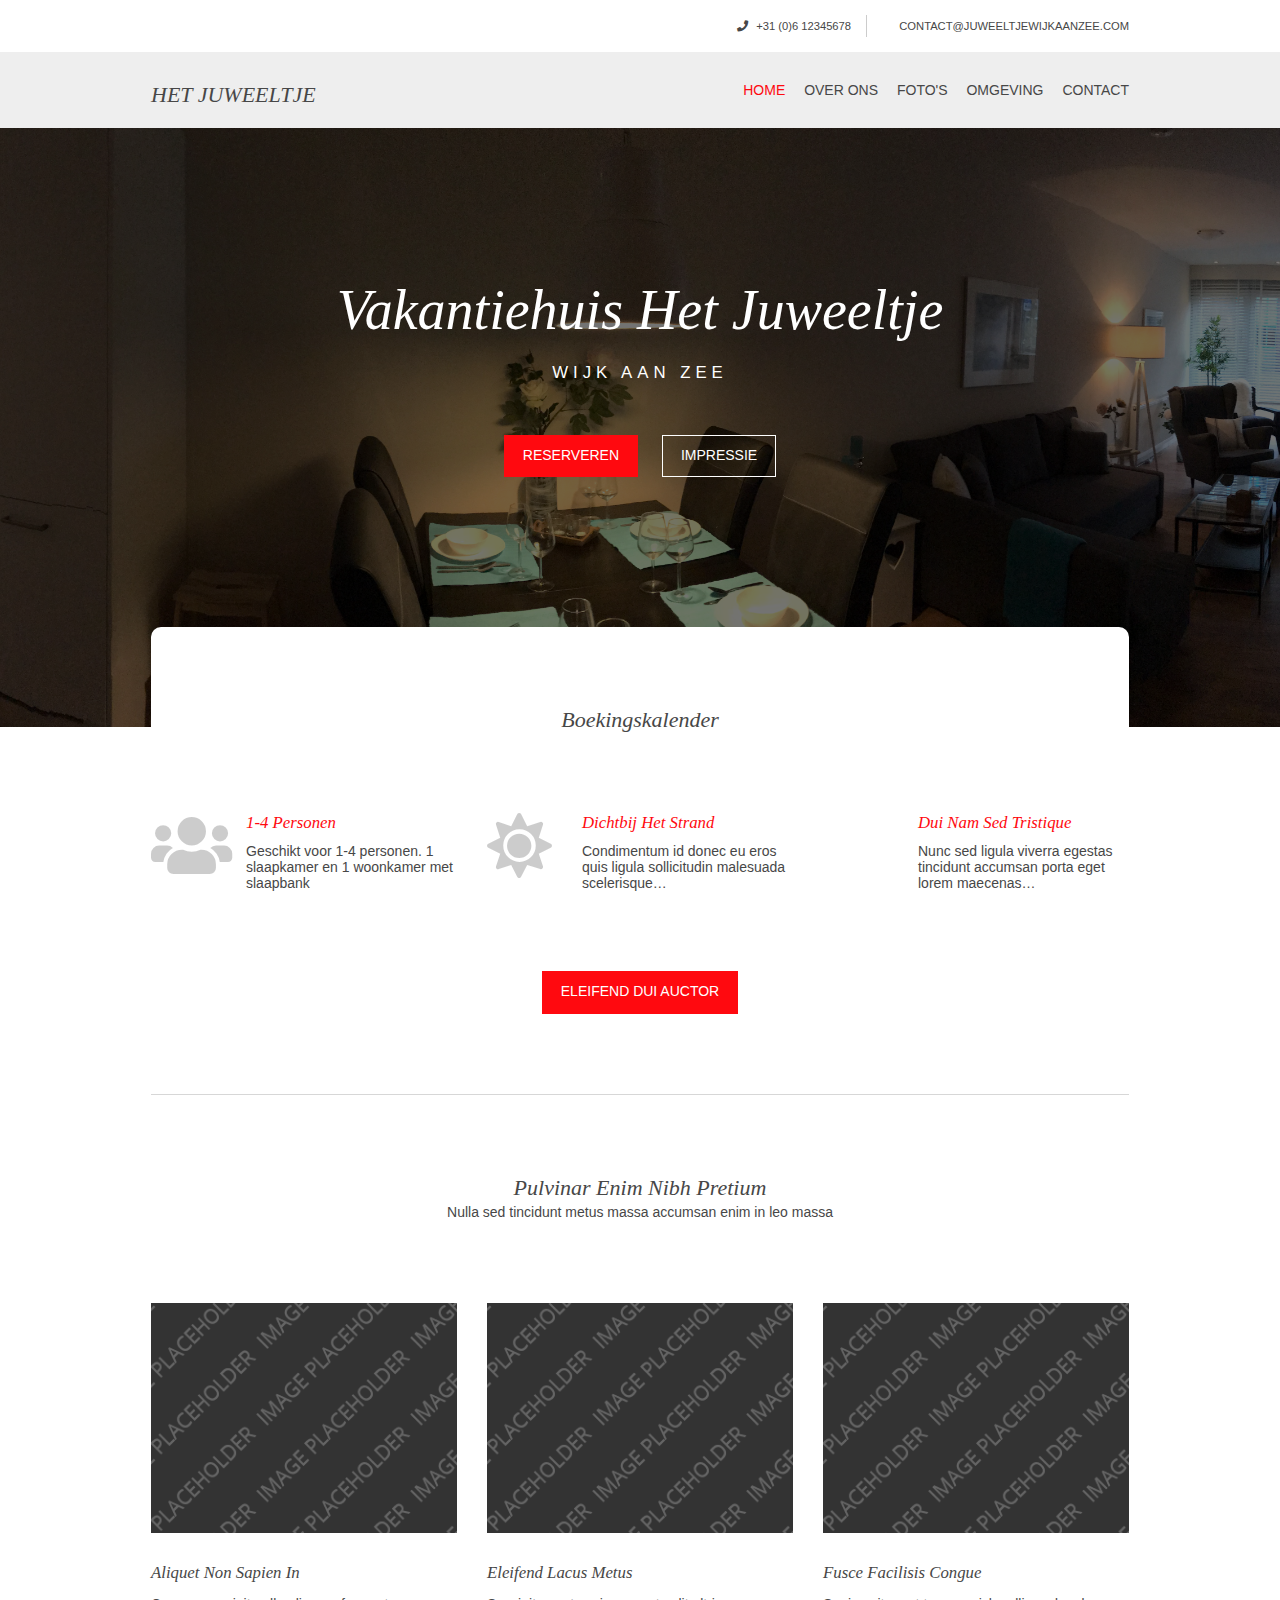
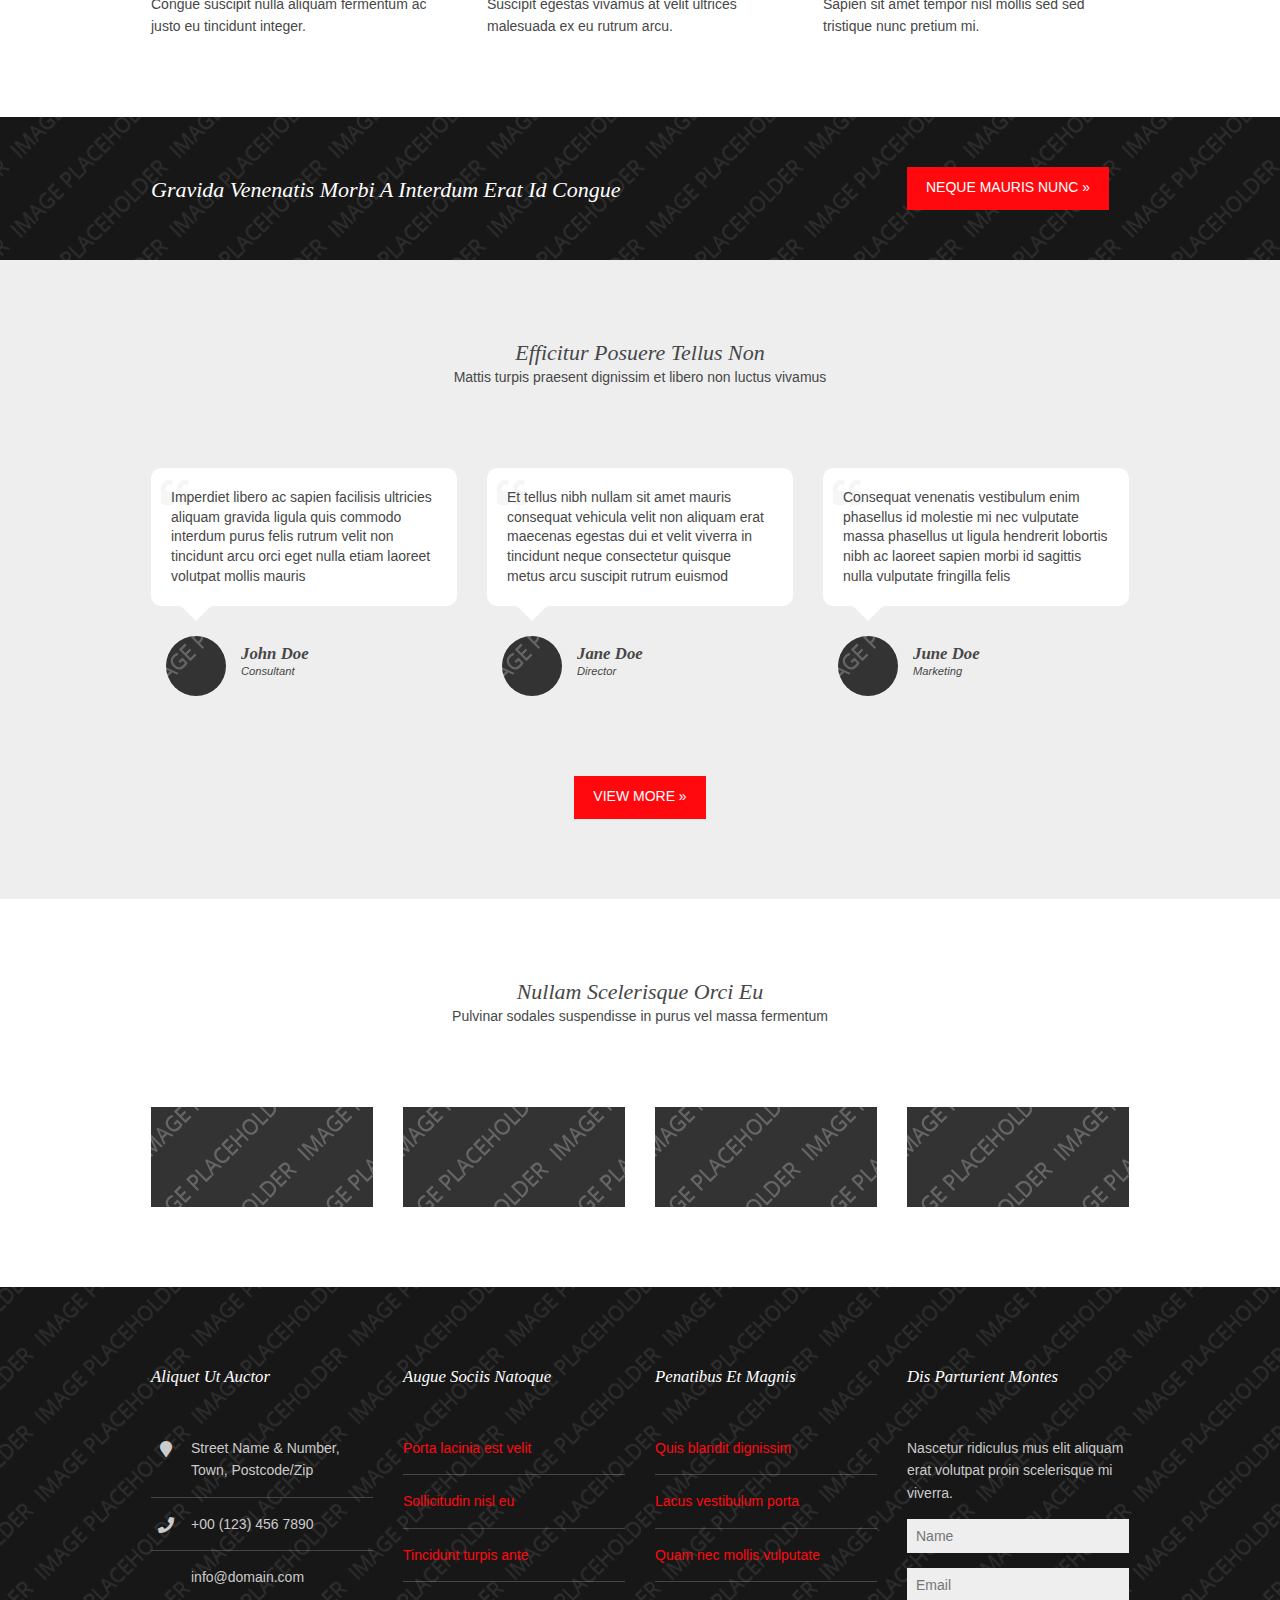
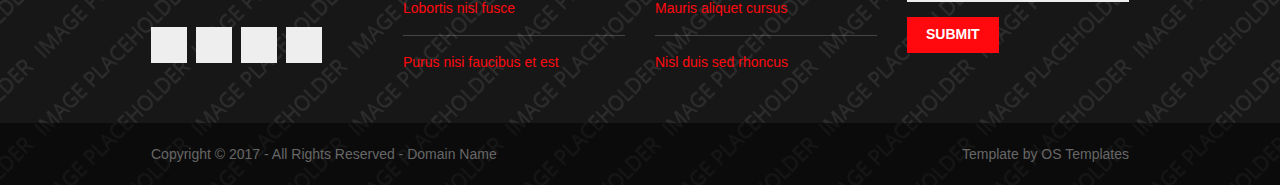
<file: index.html>
<!DOCTYPE html>
<!--
Template Name: Vallume
Author: <a href="http://www.os-templates.com/">OS Templates</a>
Author URI: http://www.os-templates.com/
Licence: Free to use under our free template licence terms
Licence URI: http://www.os-templates.com/template-terms
-->
<html lang="">
<!-- To declare your language - read more here: https://www.w3.org/International/questions/qa-html-language-declarations -->
<head>
<title>Het Juweeltje</title>
<meta charset="utf-8">
<meta name="viewport" content="width=device-width, initial-scale=1.0, maximum-scale=1.0, user-scalable=no">
<link href="layout/styles/layout.css" rel="stylesheet" type="text/css" media="all">
<link href="https://use.fontawesome.com/releases/v5.0.6/css/all.css" rel="stylesheet">
</head>
<body id="top">



<div class="wrapper row0">
  <div id="topbar" class="hoc clear"> 
    <div class="fl_right">
      <ul class="nospace">
        <li><i class="fa fa-phone"></i> +31 (0)6 12345678</li>
        <li><i class="fa fa-envelope-o"></i> contact@juweeltjewijkaanzee.com</li>
      </ul>
    </div>
    
  </div>
</div>



<div class="wrapper row1">
  <header id="header" class="hoc clear"> 
    
    <div id="logo" class="fl_left">
      <h1><a href="index.html">Het Juweeltje</a></h1>
    </div>
    <nav id="mainav" class="fl_right">
      <ul class="clear">
        <li class="active"><a href="index.html">Home</a></li>
        <li><a href="about.html">Over ons</a></li>
        <li><a href="#">Foto's</a></li>
        <li><a href="#">Omgeving</a></li>
        <li><a href="#">Contact</a></li>
      </ul>
    </nav>
    
  </header>
</div>



<div class="wrapper bgded overlay" style="background-image:url('images/orig/panorama.JPG');">
  <div id="pageintro" class="hoc clear"> 
    
    <article>
      <h3 class="heading">Vakantiehuis Het Juweeltje </h3>
      <p>Wijk aan Zee</p>
      <footer>
        <ul class="nospace inline pushright">
          <li><a class="btn" href="https://www.airbnb.nl/rooms/19991874" target="_blank">Reserveren</a></li>
          <li><a class="btn inverse" href="about.html">Impressie</a></li>
        </ul>
      </footer>
    </article>
    
  </div>
</div>



<div class="wrapper row3">
  <main class="hoc container clear"> 
    <!-- main body -->
    
    <section id="introblocks">
      <div class="sectiontitle">
        <h6 class="heading">Boekingskalender</h6>
      </div>
      <ul class="nospace btmspace-80 group">
        <li class="one_third first">
          <article><i class="fas fa-users"></i>
            <h6 class="heading font-x1"><a href="#">1-4 personen</a></h6>
            <p>Geschikt voor 1-4 personen. 1 slaapkamer en 1&nbsp;woonkamer met slaapbank</p>
          </article>
        </li>
        <li class="one_third">
          <article><i class="fas fa-sun"></i>
            <h6 class="heading font-x1"><a href="#">Dichtbij het strand</a></h6>
            <p>Condimentum id donec eu eros quis ligula sollicitudin malesuada scelerisque&hellip;</p>
          </article>
        </li>
        <li class="one_third">
          <article><i class="fa fa-forumbee"></i>
            <h6 class="heading font-x1"><a href="#">Dui nam sed tristique</a></h6>
            <p>Nunc sed ligula viverra egestas tincidunt accumsan porta eget lorem maecenas&hellip;</p>
          </article>
        </li>
      </ul>
      <p class="center"><a class="btn" href="#">Eleifend dui auctor</a></p>
    </section>
    
    <hr class="btmspace-80">
    
    <section>
      <div class="sectiontitle">
        <h6 class="heading">Pulvinar enim nibh pretium</h6>
        <p>Nulla sed tincidunt metus massa accumsan enim in leo massa</p>
      </div>
      <ul class="nospace group overview">
        <li class="one_third">
          <figure><a href="#"><img src="images/demo/320x240.png" alt=""></a>
            <figcaption>
              <h6 class="heading">Aliquet non sapien in</h6>
              <p>Congue suscipit nulla aliquam fermentum ac justo eu tincidunt integer.</p>
            </figcaption>
          </figure>
        </li>
        <li class="one_third">
          <figure><a href="#"><img src="images/demo/320x240.png" alt=""></a>
            <figcaption>
              <h6 class="heading">Eleifend lacus metus</h6>
              <p>Suscipit egestas vivamus at velit ultrices malesuada ex eu rutrum arcu.</p>
            </figcaption>
          </figure>
        </li>
        <li class="one_third">
          <figure><a href="#"><img src="images/demo/320x240.png" alt=""></a>
            <figcaption>
              <h6 class="heading">Fusce facilisis congue</h6>
              <p>Sapien sit amet tempor nisl mollis sed sed tristique nunc pretium mi.</p>
            </figcaption>
          </figure>
        </li>
      </ul>
    </section>
    
    <!-- / main body -->
    <div class="clear"></div>
  </main>
</div>



<div class="wrapper bgded overlay" style="background-image:url('images/demo/backgrounds/02.png');">
  <article class="hoc cta clear"> 
    
    <h6 class="three_quarter first">Gravida venenatis morbi a interdum erat id congue</h6>
    <footer class="one_quarter"><a class="btn" href="#">Neque mauris nunc &raquo;</a></footer>
    
  </article>
</div>



<div class="wrapper row2">
  <section class="hoc container clear testimonials"> 
    
    <div class="sectiontitle">
      <h6 class="heading">Efficitur posuere tellus non</h6>
      <p>Mattis turpis praesent dignissim et libero non luctus vivamus</p>
    </div>
    <ul class="nospace group btmspace-80">
      <li class="one_third first">
        <blockquote>Imperdiet libero ac sapien facilisis ultricies aliquam gravida ligula quis commodo interdum purus felis rutrum velit non tincidunt arcu orci eget nulla etiam laoreet volutpat mollis mauris</blockquote>
        <figure class="clear"><img class="circle" src="images/demo/60x60.png" alt="">
          <figcaption>
            <h6 class="heading">John Doe</h6>
            <em>Consultant</em></figcaption>
        </figure>
      </li>
      <li class="one_third">
        <blockquote>Et tellus nibh nullam sit amet mauris consequat vehicula velit non aliquam erat maecenas egestas dui et velit viverra in tincidunt neque consectetur quisque metus arcu suscipit rutrum euismod</blockquote>
        <figure class="clear"><img class="circle" src="images/demo/60x60.png" alt="">
          <figcaption>
            <h6 class="heading">Jane Doe</h6>
            <em>Director</em></figcaption>
        </figure>
      </li>
      <li class="one_third">
        <blockquote>Consequat venenatis vestibulum enim phasellus id molestie mi nec vulputate massa phasellus ut ligula hendrerit lobortis nibh ac laoreet sapien morbi id sagittis nulla vulputate fringilla felis</blockquote>
        <figure class="clear"><img class="circle" src="images/demo/60x60.png" alt="">
          <figcaption>
            <h6 class="heading">June Doe</h6>
            <em>Marketing</em></figcaption>
        </figure>
      </li>
    </ul>
    <footer><a class="btn" href="#">View More &raquo;</a></footer>
    
  </section>
</div>



<div class="wrapper row3">
  <figure class="hoc container clear clients"> 
    
    <figcaption class="sectiontitle">
      <h6 class="heading">Nullam scelerisque orci eu</h6>
      <p>Pulvinar sodales suspendisse in purus vel massa fermentum</p>
    </figcaption>
    <ul class="nospace group">
      <li class="one_quarter first"><a href="#"><img src="images/demo/222x100.png" alt=""></a></li>
      <li class="one_quarter"><a href="#"><img src="images/demo/222x100.png" alt=""></a></li>
      <li class="one_quarter"><a href="#"><img src="images/demo/222x100.png" alt=""></a></li>
      <li class="one_quarter"><a href="#"><img src="images/demo/222x100.png" alt=""></a></li>
    </ul>
    
  </figure>
</div>



<!-- Footer Background Image Wrapper -->
<div class="bgded overlay" style="background-image:url('images/demo/backgrounds/03.png');"> 
  
  <div class="wrapper row4">
    <footer id="footer" class="hoc clear"> 
      
      <div class="one_quarter first">
        <h6 class="heading">Aliquet ut auctor</h6>
        <ul class="nospace btmspace-30 linklist contact">
          <li><i class="fa fa-map-marker"></i>
            <address>
            Street Name &amp; Number, Town, Postcode/Zip
            </address>
          </li>
          <li><i class="fa fa-phone"></i> +00 (123) 456 7890</li>
          <li><i class="fa fa-envelope-o"></i> info@domain.com</li>
        </ul>
        <ul class="faico clear">
          <li><a class="faicon-facebook" href="#"><i class="fa fa-facebook"></i></a></li>
          <li><a class="faicon-twitter" href="#"><i class="fa fa-twitter"></i></a></li>
          <li><a class="faicon-dribble" href="#"><i class="fa fa-dribbble"></i></a></li>
          <li><a class="faicon-linkedin" href="#"><i class="fa fa-linkedin"></i></a></li>
        </ul>
      </div>
      <div class="one_quarter">
        <h6 class="heading">Augue sociis natoque</h6>
        <ul class="nospace linklist">
          <li><a href="#">Porta lacinia est velit</a></li>
          <li><a href="#">Sollicitudin nisl eu</a></li>
          <li><a href="#">Tincidunt turpis ante</a></li>
          <li><a href="#">Lobortis nisl fusce</a></li>
          <li><a href="#">Purus nisi faucibus et est</a></li>
        </ul>
      </div>
      <div class="one_quarter">
        <h6 class="heading">Penatibus et magnis</h6>
        <ul class="nospace linklist">
          <li><a href="#">Quis blandit dignissim</a></li>
          <li><a href="#">Lacus vestibulum porta</a></li>
          <li><a href="#">Quam nec mollis vulputate</a></li>
          <li><a href="#">Mauris aliquet cursus</a></li>
          <li><a href="#">Nisl duis sed rhoncus</a></li>
        </ul>
      </div>
      <div class="one_quarter">
        <h6 class="heading">Dis parturient montes</h6>
        <p class="nospace btmspace-15">Nascetur ridiculus mus elit aliquam erat volutpat proin scelerisque mi viverra.</p>
        <form method="post" action="#">
          <fieldset>
            <legend>Newsletter:</legend>
            <input class="btmspace-15" type="text" value="" placeholder="Name">
            <input class="btmspace-15" type="text" value="" placeholder="Email">
            <button type="submit" value="submit">Submit</button>
          </fieldset>
        </form>
      </div>
      
    </footer>
  </div>
  
  
  
  <div class="wrapper row5">
    <div id="copyright" class="hoc clear"> 
      
      <p class="fl_left">Copyright &copy; 2017 - All Rights Reserved - <a href="#">Domain Name</a></p>
      <p class="fl_right">Template by <a target="_blank" href="http://www.os-templates.com/" title="Free Website Templates">OS Templates</a></p>
      
    </div>
  </div>
  
</div>
<!-- End Footer Background Image Wrapper -->



<a id="backtotop" href="#top"><i class="fa fa-chevron-up"></i></a>
<!-- JAVASCRIPTS -->
<script src="layout/scripts/jquery.min.js"></script>
<script src="layout/scripts/jquery.backtotop.js"></script>
<script src="layout/scripts/jquery.mobilemenu.js"></script>
</body>
</html>
</file>
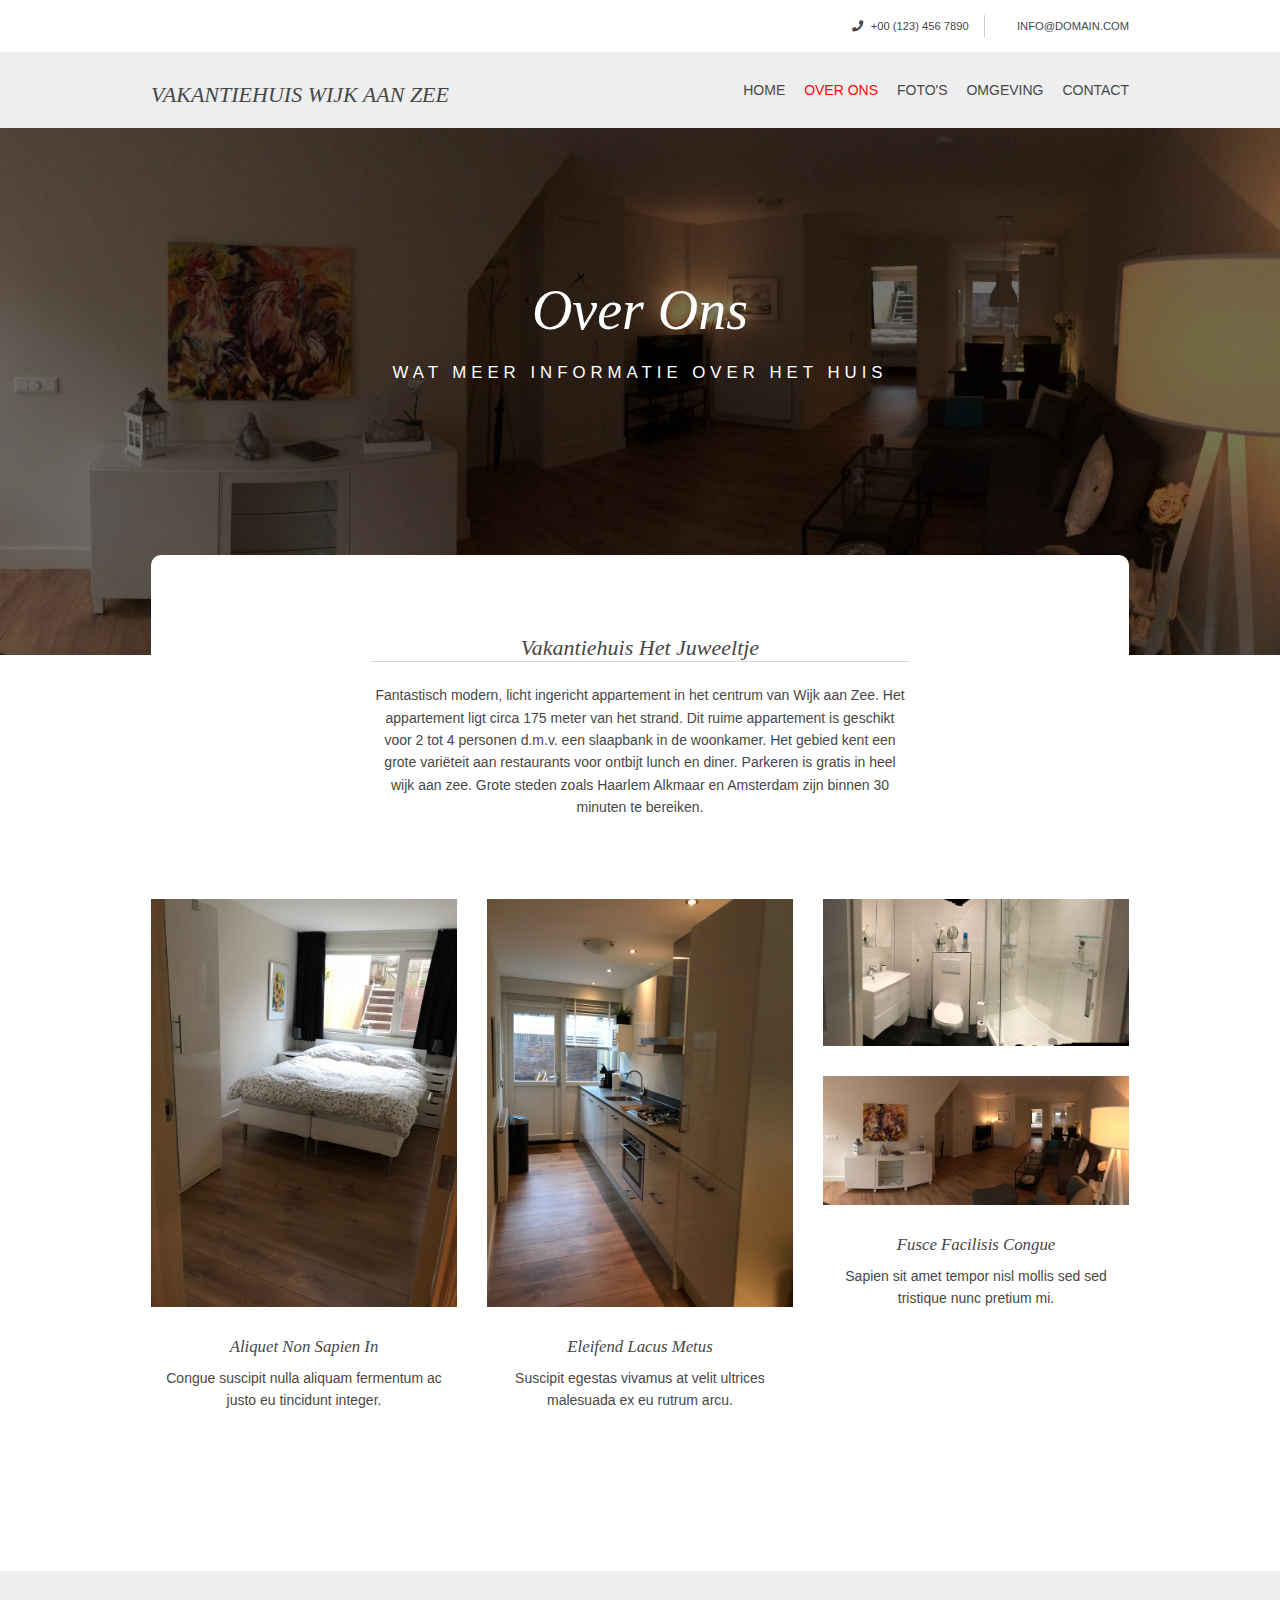
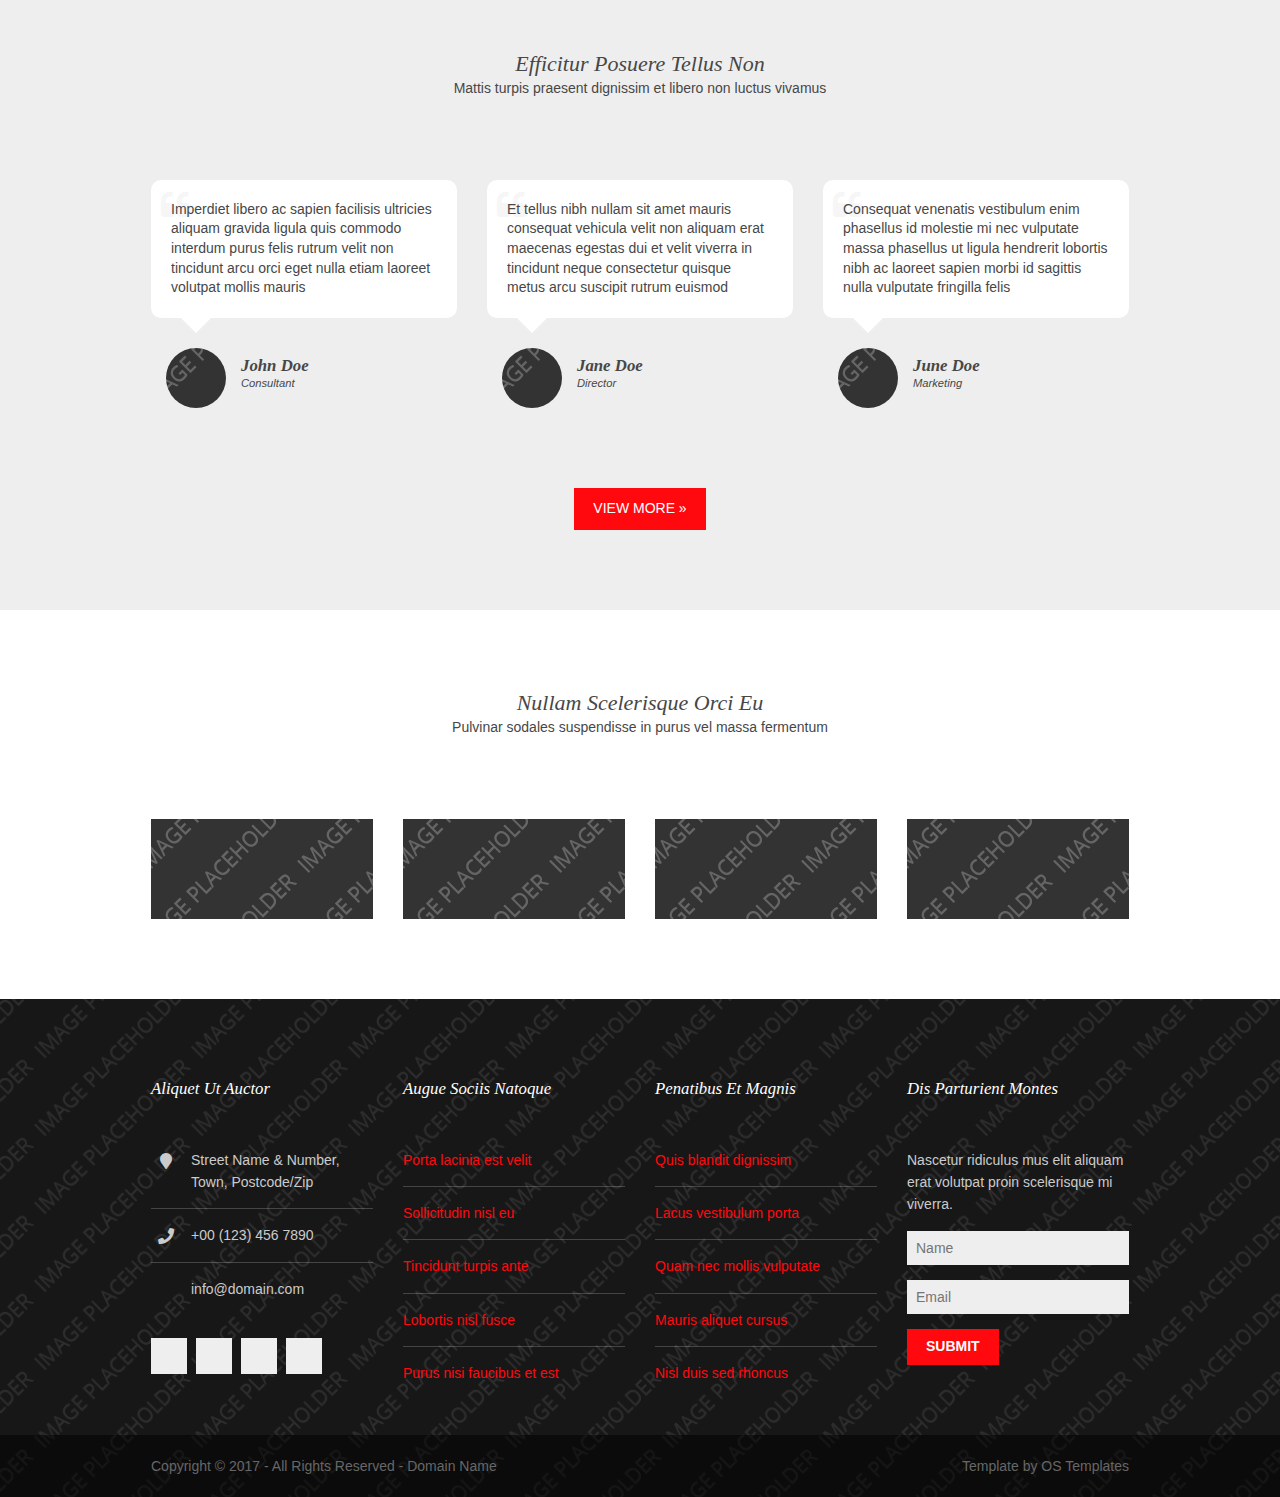
<file: about.html>
<!DOCTYPE html>
<!--
Template Name: Vallume
Author: <a href="http://www.os-templates.com/">OS Templates</a>
Author URI: http://www.os-templates.com/
Licence: Free to use under our free template licence terms
Licence URI: http://www.os-templates.com/template-terms
-->
<html lang="">
<!-- To declare your language - read more here: https://www.w3.org/International/questions/qa-html-language-declarations -->
<head>
<title>Vakantiehuis Wijk aan Zee</title>
<meta charset="utf-8">
<meta name="viewport" content="width=device-width, initial-scale=1.0, maximum-scale=1.0, user-scalable=no">
<link href="layout/styles/layout.css" rel="stylesheet" type="text/css" media="all">
<link href="https://use.fontawesome.com/releases/v5.0.6/css/all.css" rel="stylesheet">
</head>
<body id="top">



<div class="wrapper row0">
  <div id="topbar" class="hoc clear"> 
    <div class="fl_right">
      <ul class="nospace">
        <li><i class="fa fa-phone"></i> +00 (123) 456 7890</li>
        <li><i class="fa fa-envelope-o"></i> info@domain.com</li>
      </ul>
    </div>
    
  </div>
</div>



<div class="wrapper row1">
  <header id="header" class="hoc clear"> 
    
    <div id="logo" class="fl_left">
      <h1><a href="index.html">Vakantiehuis Wijk aan Zee</a></h1>
    </div>
    <nav id="mainav" class="fl_right">
      <ul class="clear">
        <li><a href="index.html">Home</a></li>
        <li class="active"><a href="about.html">Over ons</a></li>
        <li><a href="#">Foto's</a></li>
        <li><a href="#">Omgeving</a></li>
        <li><a href="#">Contact</a></li>
      </ul>
    </nav>
    
  </header>
</div>



<div class="wrapper bgded overlay" style="background-image:url('images/orig/living.jpg');">
  <div id="pageintro" class="hoc clear"> 
    
    <article>
      <h3 class="heading">Over ons</h3>
      <p>Wat meer informatie over het huis</p>
    </article>
    
  </div>
</div>



<div class="wrapper row3">
  <main class="hoc container clear"> 
    <!-- main body -->   
    <section id="introblocks">
      <div class="sectiontitle">
        <h6 class="heading">Vakantiehuis Het Juweeltje</h6>
        <hr class="btmspace-80">
        <br>
        <p>Fantastisch modern, licht ingericht appartement in het centrum van Wijk aan Zee. Het appartement ligt circa 175 meter van het strand. Dit ruime appartement is geschikt voor 2 tot 4 personen d.m.v. een slaapbank in de woonkamer. Het gebied kent een grote variëteit aan restaurants voor ontbijt lunch en diner. Parkeren is gratis in heel wijk aan zee. Grote steden zoals Haarlem Alkmaar en Amsterdam zijn binnen 30 minuten te bereiken.</p>
      </div>
      <ul class="nospace group overview">
        <li class="one_third" >
          <figure><a href="images/orig/bed.jpg" target="_blank"><img src="images/orig/bed.jpg" height="50px" alt=""></a>
            <figcaption>
              <h6 class="heading">Aliquet non sapien in</h6>
              <p>Congue suscipit nulla aliquam fermentum ac justo eu tincidunt integer.</p>
            </figcaption>
          </figure>
        </li>
        <li class="one_third">
          <figure><a href="images/orig/kitchen.jpg" target="_blank"><img src="images/orig/kitchen.jpg" alt=""></a>
            <figcaption>
              <h6 class="heading">Eleifend lacus metus</h6>
              <p>Suscipit egestas vivamus at velit ultrices malesuada ex eu rutrum arcu.</p>
            </figcaption>
          </figure>
        </li>
        <li class="one_third">
          <figure><a href="images/orig/bathroom.jpg" target="_blank"><img src="images/orig/bathroom.jpg" alt=""></a><a href="images/orig/living.jpg" target="_blank">  <img src="images/orig/living.jpg" alt=""></a>
            <figcaption>
              <h6 class="heading">Fusce facilisis congue</h6>
              <p>Sapien sit amet tempor nisl mollis sed sed tristique nunc pretium mi.</p>
            </figcaption>
          </figure>
        </li>
      </ul>
    </section>
    
    <!-- / main body -->
    <div class="clear"></div>
  </main>
</div>



<div class="wrapper bgded overlay" style="background-image:url('images/demo/backgrounds/02.png');">

</div>



<div class="wrapper row2">
  <section class="hoc container clear testimonials"> 
    
    <div class="sectiontitle">
      <h6 class="heading">Efficitur posuere tellus non</h6>
      <p>Mattis turpis praesent dignissim et libero non luctus vivamus</p>
    </div>
    <ul class="nospace group btmspace-80">
      <li class="one_third first">
        <blockquote>Imperdiet libero ac sapien facilisis ultricies aliquam gravida ligula quis commodo interdum purus felis rutrum velit non tincidunt arcu orci eget nulla etiam laoreet volutpat mollis mauris</blockquote>
        <figure class="clear"><img class="circle" src="images/demo/60x60.png" alt="">
          <figcaption>
            <h6 class="heading">John Doe</h6>
            <em>Consultant</em></figcaption>
        </figure>
      </li>
      <li class="one_third">
        <blockquote>Et tellus nibh nullam sit amet mauris consequat vehicula velit non aliquam erat maecenas egestas dui et velit viverra in tincidunt neque consectetur quisque metus arcu suscipit rutrum euismod</blockquote>
        <figure class="clear"><img class="circle" src="images/demo/60x60.png" alt="">
          <figcaption>
            <h6 class="heading">Jane Doe</h6>
            <em>Director</em></figcaption>
        </figure>
      </li>
      <li class="one_third">
        <blockquote>Consequat venenatis vestibulum enim phasellus id molestie mi nec vulputate massa phasellus ut ligula hendrerit lobortis nibh ac laoreet sapien morbi id sagittis nulla vulputate fringilla felis</blockquote>
        <figure class="clear"><img class="circle" src="images/demo/60x60.png" alt="">
          <figcaption>
            <h6 class="heading">June Doe</h6>
            <em>Marketing</em></figcaption>
        </figure>
      </li>
    </ul>
    <footer><a class="btn" href="#">View More &raquo;</a></footer>
    
  </section>
</div>



<div class="wrapper row3">
  <figure class="hoc container clear clients"> 
    
    <figcaption class="sectiontitle">
      <h6 class="heading">Nullam scelerisque orci eu</h6>
      <p>Pulvinar sodales suspendisse in purus vel massa fermentum</p>
    </figcaption>
    <ul class="nospace group">
      <li class="one_quarter first"><a href="#"><img src="images/demo/222x100.png" alt=""></a></li>
      <li class="one_quarter"><a href="#"><img src="images/demo/222x100.png" alt=""></a></li>
      <li class="one_quarter"><a href="#"><img src="images/demo/222x100.png" alt=""></a></li>
      <li class="one_quarter"><a href="#"><img src="images/demo/222x100.png" alt=""></a></li>
    </ul>
    
  </figure>
</div>



<!-- Footer Background Image Wrapper -->
<div class="bgded overlay" style="background-image:url('images/demo/backgrounds/03.png');"> 
  
  <div class="wrapper row4">
    <footer id="footer" class="hoc clear"> 
      
      <div class="one_quarter first">
        <h6 class="heading">Aliquet ut auctor</h6>
        <ul class="nospace btmspace-30 linklist contact">
          <li><i class="fa fa-map-marker"></i>
            <address>
            Street Name &amp; Number, Town, Postcode/Zip
            </address>
          </li>
          <li><i class="fa fa-phone"></i> +00 (123) 456 7890</li>
          <li><i class="fa fa-envelope-o"></i> info@domain.com</li>
        </ul>
        <ul class="faico clear">
          <li><a class="faicon-facebook" href="#"><i class="fa fa-facebook"></i></a></li>
          <li><a class="faicon-twitter" href="#"><i class="fa fa-twitter"></i></a></li>
          <li><a class="faicon-dribble" href="#"><i class="fa fa-dribbble"></i></a></li>
          <li><a class="faicon-linkedin" href="#"><i class="fa fa-linkedin"></i></a></li>
        </ul>
      </div>
      <div class="one_quarter">
        <h6 class="heading">Augue sociis natoque</h6>
        <ul class="nospace linklist">
          <li><a href="#">Porta lacinia est velit</a></li>
          <li><a href="#">Sollicitudin nisl eu</a></li>
          <li><a href="#">Tincidunt turpis ante</a></li>
          <li><a href="#">Lobortis nisl fusce</a></li>
          <li><a href="#">Purus nisi faucibus et est</a></li>
        </ul>
      </div>
      <div class="one_quarter">
        <h6 class="heading">Penatibus et magnis</h6>
        <ul class="nospace linklist">
          <li><a href="#">Quis blandit dignissim</a></li>
          <li><a href="#">Lacus vestibulum porta</a></li>
          <li><a href="#">Quam nec mollis vulputate</a></li>
          <li><a href="#">Mauris aliquet cursus</a></li>
          <li><a href="#">Nisl duis sed rhoncus</a></li>
        </ul>
      </div>
      <div class="one_quarter">
        <h6 class="heading">Dis parturient montes</h6>
        <p class="nospace btmspace-15">Nascetur ridiculus mus elit aliquam erat volutpat proin scelerisque mi viverra.</p>
        <form method="post" action="#">
          <fieldset>
            <legend>Newsletter:</legend>
            <input class="btmspace-15" type="text" value="" placeholder="Name">
            <input class="btmspace-15" type="text" value="" placeholder="Email">
            <button type="submit" value="submit">Submit</button>
          </fieldset>
        </form>
      </div>
      
    </footer>
  </div>
  
  
  
  <div class="wrapper row5">
    <div id="copyright" class="hoc clear"> 
      
      <p class="fl_left">Copyright &copy; 2017 - All Rights Reserved - <a href="#">Domain Name</a></p>
      <p class="fl_right">Template by <a target="_blank" href="http://www.os-templates.com/" title="Free Website Templates">OS Templates</a></p>
      
    </div>
  </div>
  
</div>
<!-- End Footer Background Image Wrapper -->



<a id="backtotop" href="#top"><i class="fa fa-chevron-up"></i></a>
<!-- JAVASCRIPTS -->
<script src="layout/scripts/jquery.min.js"></script>
<script src="layout/scripts/jquery.backtotop.js"></script>
<script src="layout/scripts/jquery.mobilemenu.js"></script>
</body>
</html>
</file>
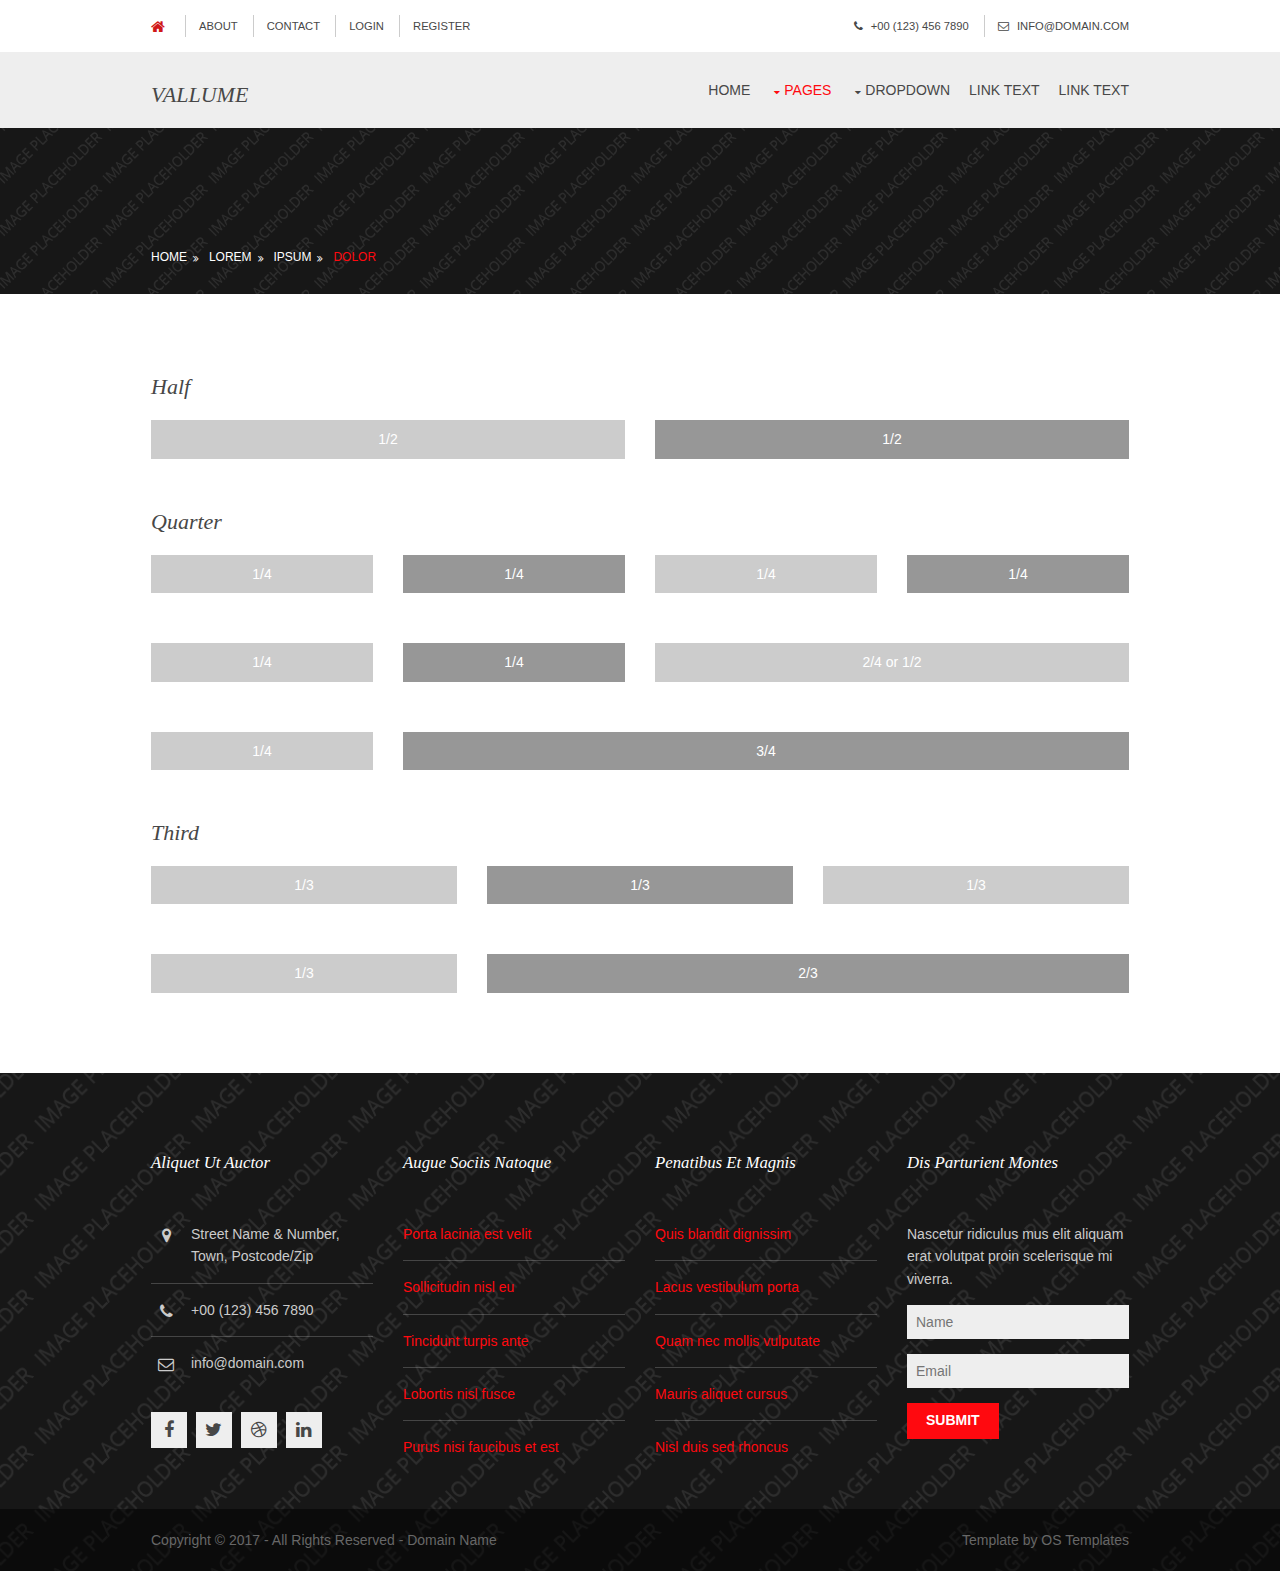
<file: pages/basic-grid.html>
<!DOCTYPE html>
<!--
Template Name: Vallume
Author: <a href="http://www.os-templates.com/">OS Templates</a>
Author URI: http://www.os-templates.com/
Licence: Free to use under our free template licence terms
Licence URI: http://www.os-templates.com/template-terms
-->
<html lang="">
<!-- To declare your language - read more here: https://www.w3.org/International/questions/qa-html-language-declarations -->
<head>
<title>Vallume | Pages | Basic Grid</title>
<meta charset="utf-8">
<meta name="viewport" content="width=device-width, initial-scale=1.0, maximum-scale=1.0, user-scalable=no">
<link href="../layout/styles/layout.css" rel="stylesheet" type="text/css" media="all">
<style type="text/css">
/* DEMO ONLY */
.container .demo{text-align:center;}
.container .demo div{padding:8px 0;}
.container .demo div:nth-child(odd){color:#FFFFFF; background:#CCCCCC;}
.container .demo div:nth-child(even){color:#FFFFFF; background:#979797;}
@media screen and (max-width:900px){.container .demo div{margin-bottom:0;}}
/* DEMO ONLY */
</style>
</head>
<body id="top">
<!-- ################################################################################################ -->
<!-- ################################################################################################ -->
<!-- ################################################################################################ -->
<div class="wrapper row0">
  <div id="topbar" class="hoc clear"> 
    <!-- ################################################################################################ -->
    <div class="fl_left">
      <ul class="nospace">
        <li><a href="../index.html"><i class="fa fa-lg fa-home"></i></a></li>
        <li><a href="#">About</a></li>
        <li><a href="#">Contact</a></li>
        <li><a href="#">Login</a></li>
        <li><a href="#">Register</a></li>
      </ul>
    </div>
    <div class="fl_right">
      <ul class="nospace">
        <li><i class="fa fa-phone"></i> +00 (123) 456 7890</li>
        <li><i class="fa fa-envelope-o"></i> info@domain.com</li>
      </ul>
    </div>
    <!-- ################################################################################################ -->
  </div>
</div>
<!-- ################################################################################################ -->
<!-- ################################################################################################ -->
<!-- ################################################################################################ -->
<div class="wrapper row1">
  <header id="header" class="hoc clear"> 
    <!-- ################################################################################################ -->
    <div id="logo" class="fl_left">
      <h1><a href="../index.html">Vallume</a></h1>
    </div>
    <nav id="mainav" class="fl_right">
      <ul class="clear">
        <li><a href="../index.html">Home</a></li>
        <li class="active"><a class="drop" href="#">Pages</a>
          <ul>
            <li><a href="gallery.html">Gallery</a></li>
            <li><a href="full-width.html">Full Width</a></li>
            <li><a href="sidebar-left.html">Sidebar Left</a></li>
            <li><a href="sidebar-right.html">Sidebar Right</a></li>
            <li class="active"><a href="basic-grid.html">Basic Grid</a></li>
          </ul>
        </li>
        <li><a class="drop" href="#">Dropdown</a>
          <ul>
            <li><a href="#">Level 2</a></li>
            <li><a class="drop" href="#">Level 2 + Drop</a>
              <ul>
                <li><a href="#">Level 3</a></li>
                <li><a href="#">Level 3</a></li>
                <li><a href="#">Level 3</a></li>
              </ul>
            </li>
            <li><a href="#">Level 2</a></li>
          </ul>
        </li>
        <li><a href="#">Link Text</a></li>
        <li><a href="#">Link Text</a></li>
      </ul>
    </nav>
    <!-- ################################################################################################ -->
  </header>
</div>
<!-- ################################################################################################ -->
<!-- ################################################################################################ -->
<!-- ################################################################################################ -->
<div class="wrapper bgded overlay" style="background-image:url('../images/demo/backgrounds/01.png');">
  <div id="breadcrumb" class="hoc clear"> 
    <!-- ################################################################################################ -->
    <ul>
      <li><a href="#">Home</a></li>
      <li><a href="#">Lorem</a></li>
      <li><a href="#">Ipsum</a></li>
      <li><a href="#">Dolor</a></li>
    </ul>
    <!-- ################################################################################################ -->
  </div>
</div>
<!-- ################################################################################################ -->
<!-- ################################################################################################ -->
<!-- ################################################################################################ -->
<div class="wrapper row3">
  <main class="hoc container clear"> 
    <!-- main body -->
    <!-- ################################################################################################ -->
    <div class="content"> 
      <!-- ################################################################################################ -->
      <h2>Half</h2>
      <!-- ################################################################################################ -->
      <div class="group btmspace-50 demo">
        <div class="one_half first">1/2</div>
        <div class="one_half">1/2</div>
      </div>
      <!-- ################################################################################################ -->
      <h2>Quarter</h2>
      <!-- ################################################################################################ -->
      <div class="group btmspace-50 demo">
        <div class="one_quarter first">1/4</div>
        <div class="one_quarter">1/4</div>
        <div class="one_quarter">1/4</div>
        <div class="one_quarter">1/4</div>
      </div>
      <div class="group btmspace-50 demo">
        <div class="one_quarter first">1/4</div>
        <div class="one_quarter">1/4</div>
        <div class="two_quarter">2/4 or 1/2</div>
      </div>
      <div class="group btmspace-50 demo">
        <div class="one_quarter first">1/4</div>
        <div class="three_quarter">3/4</div>
      </div>
      <!-- ################################################################################################ -->
      <h2>Third</h2>
      <!-- ################################################################################################ -->
      <div class="group btmspace-50 demo">
        <div class="one_third first">1/3</div>
        <div class="one_third">1/3</div>
        <div class="one_third">1/3</div>
      </div>
      <div class="group demo">
        <div class="one_third first">1/3</div>
        <div class="two_third">2/3</div>
      </div>
      <!-- ################################################################################################ -->
    </div>
    <!-- ################################################################################################ -->
    <!-- / main body -->
    <div class="clear"></div>
  </main>
</div>
<!-- ################################################################################################ -->
<!-- ################################################################################################ -->
<!-- ################################################################################################ -->
<!-- Footer Background Image Wrapper -->
<div class="bgded overlay" style="background-image:url('../images/demo/backgrounds/03.png');"> 
  <!-- ################################################################################################ -->
  <div class="wrapper row4">
    <footer id="footer" class="hoc clear"> 
      <!-- ################################################################################################ -->
      <div class="one_quarter first">
        <h6 class="heading">Aliquet ut auctor</h6>
        <ul class="nospace btmspace-30 linklist contact">
          <li><i class="fa fa-map-marker"></i>
            <address>
            Street Name &amp; Number, Town, Postcode/Zip
            </address>
          </li>
          <li><i class="fa fa-phone"></i> +00 (123) 456 7890</li>
          <li><i class="fa fa-envelope-o"></i> info@domain.com</li>
        </ul>
        <ul class="faico clear">
          <li><a class="faicon-facebook" href="#"><i class="fa fa-facebook"></i></a></li>
          <li><a class="faicon-twitter" href="#"><i class="fa fa-twitter"></i></a></li>
          <li><a class="faicon-dribble" href="#"><i class="fa fa-dribbble"></i></a></li>
          <li><a class="faicon-linkedin" href="#"><i class="fa fa-linkedin"></i></a></li>
        </ul>
      </div>
      <div class="one_quarter">
        <h6 class="heading">Augue sociis natoque</h6>
        <ul class="nospace linklist">
          <li><a href="#">Porta lacinia est velit</a></li>
          <li><a href="#">Sollicitudin nisl eu</a></li>
          <li><a href="#">Tincidunt turpis ante</a></li>
          <li><a href="#">Lobortis nisl fusce</a></li>
          <li><a href="#">Purus nisi faucibus et est</a></li>
        </ul>
      </div>
      <div class="one_quarter">
        <h6 class="heading">Penatibus et magnis</h6>
        <ul class="nospace linklist">
          <li><a href="#">Quis blandit dignissim</a></li>
          <li><a href="#">Lacus vestibulum porta</a></li>
          <li><a href="#">Quam nec mollis vulputate</a></li>
          <li><a href="#">Mauris aliquet cursus</a></li>
          <li><a href="#">Nisl duis sed rhoncus</a></li>
        </ul>
      </div>
      <div class="one_quarter">
        <h6 class="heading">Dis parturient montes</h6>
        <p class="nospace btmspace-15">Nascetur ridiculus mus elit aliquam erat volutpat proin scelerisque mi viverra.</p>
        <form method="post" action="#">
          <fieldset>
            <legend>Newsletter:</legend>
            <input class="btmspace-15" type="text" value="" placeholder="Name">
            <input class="btmspace-15" type="text" value="" placeholder="Email">
            <button type="submit" value="submit">Submit</button>
          </fieldset>
        </form>
      </div>
      <!-- ################################################################################################ -->
    </footer>
  </div>
  <!-- ################################################################################################ -->
  <!-- ################################################################################################ -->
  <!-- ################################################################################################ -->
  <div class="wrapper row5">
    <div id="copyright" class="hoc clear"> 
      <!-- ################################################################################################ -->
      <p class="fl_left">Copyright &copy; 2017 - All Rights Reserved - <a href="#">Domain Name</a></p>
      <p class="fl_right">Template by <a target="_blank" href="http://www.os-templates.com/" title="Free Website Templates">OS Templates</a></p>
      <!-- ################################################################################################ -->
    </div>
  </div>
  <!-- ################################################################################################ -->
</div>
<!-- End Footer Background Image Wrapper -->
<!-- ################################################################################################ -->
<!-- ################################################################################################ -->
<!-- ################################################################################################ -->
<a id="backtotop" href="#top"><i class="fa fa-chevron-up"></i></a>
<!-- JAVASCRIPTS -->
<script src="../layout/scripts/jquery.min.js"></script>
<script src="../layout/scripts/jquery.backtotop.js"></script>
<script src="../layout/scripts/jquery.mobilemenu.js"></script>
</body>
</html>
</file>
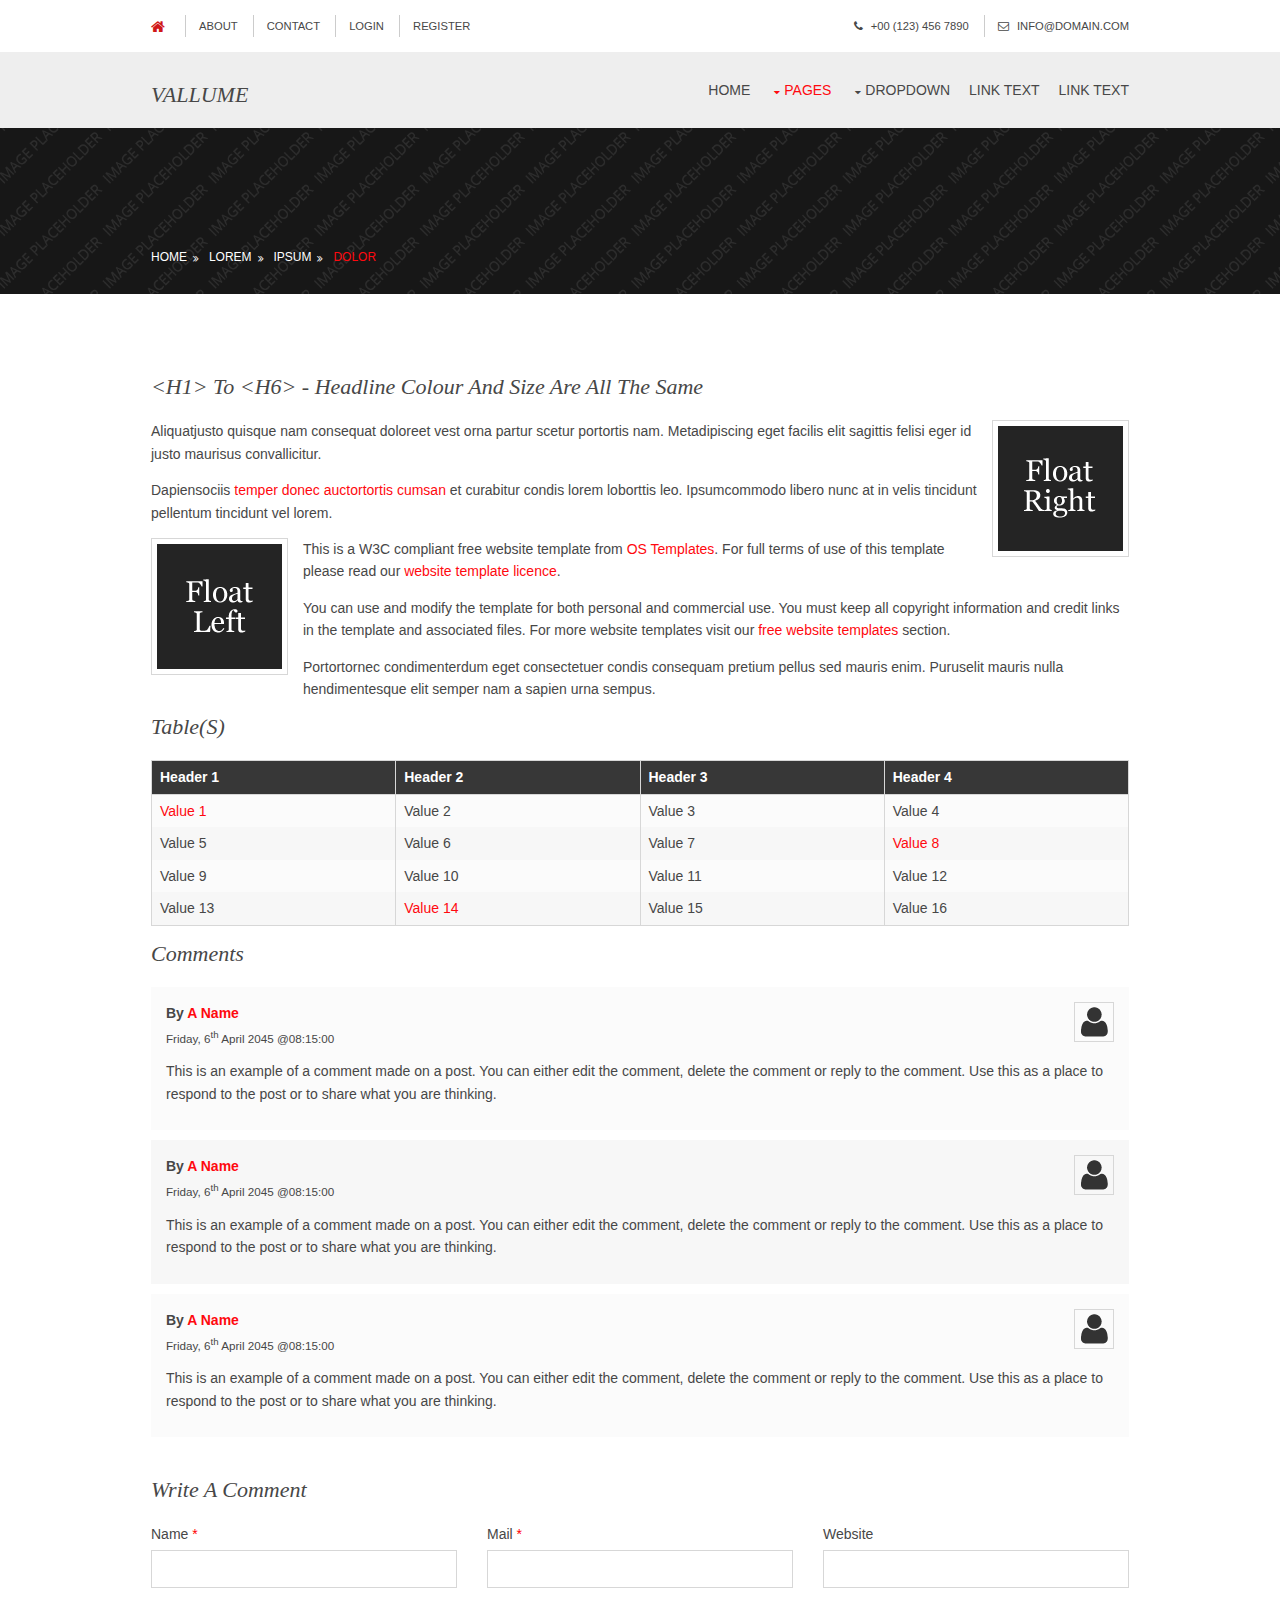
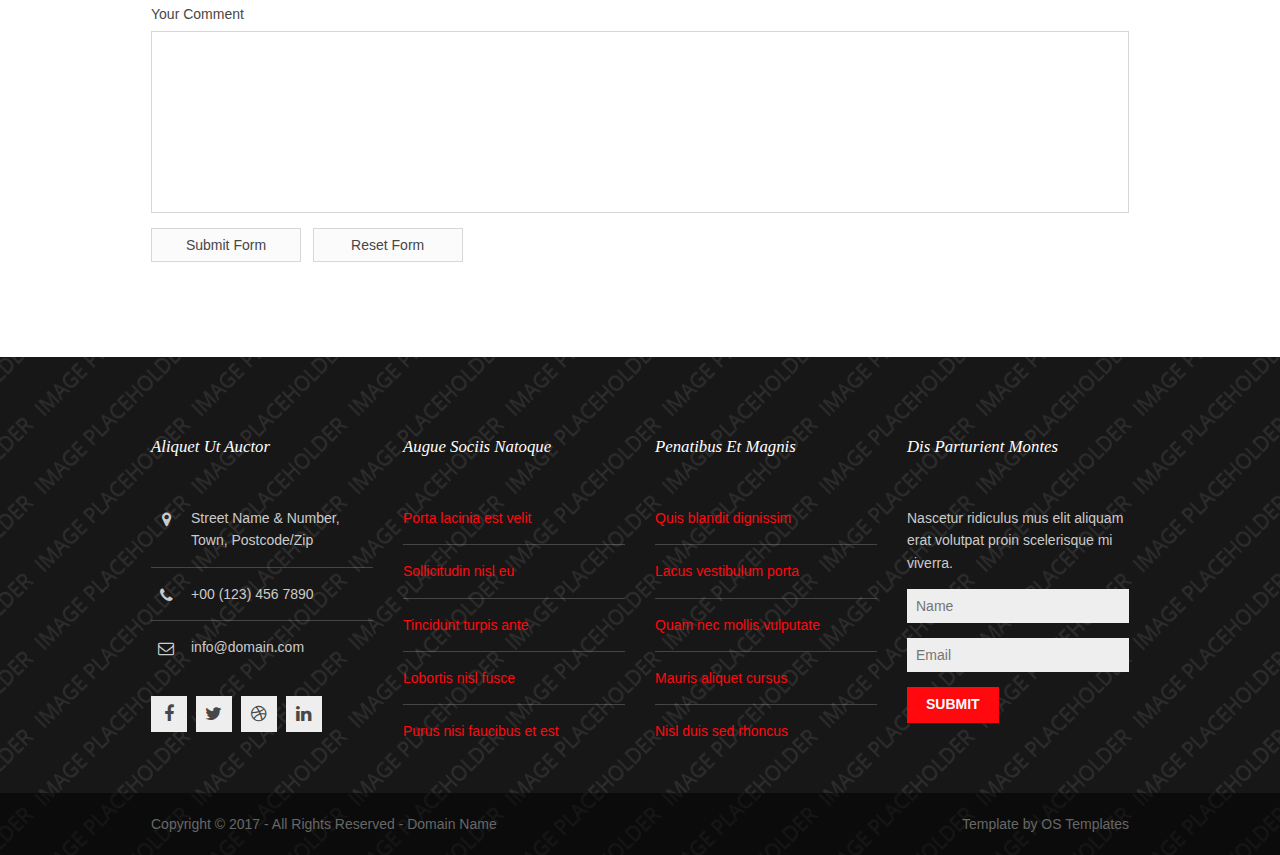
<file: pages/full-width.html>
<!DOCTYPE html>
<!--
Template Name: Vallume
Author: <a href="http://www.os-templates.com/">OS Templates</a>
Author URI: http://www.os-templates.com/
Licence: Free to use under our free template licence terms
Licence URI: http://www.os-templates.com/template-terms
-->
<html lang="">
<!-- To declare your language - read more here: https://www.w3.org/International/questions/qa-html-language-declarations -->
<head>
<title>Vallume | Pages | Full Width</title>
<meta charset="utf-8">
<meta name="viewport" content="width=device-width, initial-scale=1.0, maximum-scale=1.0, user-scalable=no">
<link href="../layout/styles/layout.css" rel="stylesheet" type="text/css" media="all">
</head>
<body id="top">
<!-- ################################################################################################ -->
<!-- ################################################################################################ -->
<!-- ################################################################################################ -->
<div class="wrapper row0">
  <div id="topbar" class="hoc clear"> 
    <!-- ################################################################################################ -->
    <div class="fl_left">
      <ul class="nospace">
        <li><a href="../index.html"><i class="fa fa-lg fa-home"></i></a></li>
        <li><a href="#">About</a></li>
        <li><a href="#">Contact</a></li>
        <li><a href="#">Login</a></li>
        <li><a href="#">Register</a></li>
      </ul>
    </div>
    <div class="fl_right">
      <ul class="nospace">
        <li><i class="fa fa-phone"></i> +00 (123) 456 7890</li>
        <li><i class="fa fa-envelope-o"></i> info@domain.com</li>
      </ul>
    </div>
    <!-- ################################################################################################ -->
  </div>
</div>
<!-- ################################################################################################ -->
<!-- ################################################################################################ -->
<!-- ################################################################################################ -->
<div class="wrapper row1">
  <header id="header" class="hoc clear"> 
    <!-- ################################################################################################ -->
    <div id="logo" class="fl_left">
      <h1><a href="../index.html">Vallume</a></h1>
    </div>
    <nav id="mainav" class="fl_right">
      <ul class="clear">
        <li><a href="../index.html">Home</a></li>
        <li class="active"><a class="drop" href="#">Pages</a>
          <ul>
            <li><a href="gallery.html">Gallery</a></li>
            <li class="active"><a href="full-width.html">Full Width</a></li>
            <li><a href="sidebar-left.html">Sidebar Left</a></li>
            <li><a href="sidebar-right.html">Sidebar Right</a></li>
            <li><a href="basic-grid.html">Basic Grid</a></li>
          </ul>
        </li>
        <li><a class="drop" href="#">Dropdown</a>
          <ul>
            <li><a href="#">Level 2</a></li>
            <li><a class="drop" href="#">Level 2 + Drop</a>
              <ul>
                <li><a href="#">Level 3</a></li>
                <li><a href="#">Level 3</a></li>
                <li><a href="#">Level 3</a></li>
              </ul>
            </li>
            <li><a href="#">Level 2</a></li>
          </ul>
        </li>
        <li><a href="#">Link Text</a></li>
        <li><a href="#">Link Text</a></li>
      </ul>
    </nav>
    <!-- ################################################################################################ -->
  </header>
</div>
<!-- ################################################################################################ -->
<!-- ################################################################################################ -->
<!-- ################################################################################################ -->
<div class="wrapper bgded overlay" style="background-image:url('../images/demo/backgrounds/01.png');">
  <div id="breadcrumb" class="hoc clear"> 
    <!-- ################################################################################################ -->
    <ul>
      <li><a href="#">Home</a></li>
      <li><a href="#">Lorem</a></li>
      <li><a href="#">Ipsum</a></li>
      <li><a href="#">Dolor</a></li>
    </ul>
    <!-- ################################################################################################ -->
  </div>
</div>
<!-- ################################################################################################ -->
<!-- ################################################################################################ -->
<!-- ################################################################################################ -->
<div class="wrapper row3">
  <main class="hoc container clear"> 
    <!-- main body -->
    <!-- ################################################################################################ -->
    <div class="content"> 
      <!-- ################################################################################################ -->
      <h1>&lt;h1&gt; to &lt;h6&gt; - Headline Colour and Size Are All The Same</h1>
      <img class="imgr borderedbox inspace-5" src="../images/demo/imgr.gif" alt="">
      <p>Aliquatjusto quisque nam consequat doloreet vest orna partur scetur portortis nam. Metadipiscing eget facilis elit sagittis felisi eger id justo maurisus convallicitur.</p>
      <p>Dapiensociis <a href="#">temper donec auctortortis cumsan</a> et curabitur condis lorem loborttis leo. Ipsumcommodo libero nunc at in velis tincidunt pellentum tincidunt vel lorem.</p>
      <img class="imgl borderedbox inspace-5" src="../images/demo/imgl.gif" alt="">
      <p>This is a W3C compliant free website template from <a href="http://www.os-templates.com/" title="Free Website Templates">OS Templates</a>. For full terms of use of this template please read our <a href="http://www.os-templates.com/template-terms">website template licence</a>.</p>
      <p>You can use and modify the template for both personal and commercial use. You must keep all copyright information and credit links in the template and associated files. For more website templates visit our <a href="http://www.os-templates.com/">free website templates</a> section.</p>
      <p>Portortornec condimenterdum eget consectetuer condis consequam pretium pellus sed mauris enim. Puruselit mauris nulla hendimentesque elit semper nam a sapien urna sempus.</p>
      <h1>Table(s)</h1>
      <div class="scrollable">
        <table>
          <thead>
            <tr>
              <th>Header 1</th>
              <th>Header 2</th>
              <th>Header 3</th>
              <th>Header 4</th>
            </tr>
          </thead>
          <tbody>
            <tr>
              <td><a href="#">Value 1</a></td>
              <td>Value 2</td>
              <td>Value 3</td>
              <td>Value 4</td>
            </tr>
            <tr>
              <td>Value 5</td>
              <td>Value 6</td>
              <td>Value 7</td>
              <td><a href="#">Value 8</a></td>
            </tr>
            <tr>
              <td>Value 9</td>
              <td>Value 10</td>
              <td>Value 11</td>
              <td>Value 12</td>
            </tr>
            <tr>
              <td>Value 13</td>
              <td><a href="#">Value 14</a></td>
              <td>Value 15</td>
              <td>Value 16</td>
            </tr>
          </tbody>
        </table>
      </div>
      <div id="comments">
        <h2>Comments</h2>
        <ul>
          <li>
            <article>
              <header>
                <figure class="avatar"><img src="../images/demo/avatar.png" alt=""></figure>
                <address>
                By <a href="#">A Name</a>
                </address>
                <time datetime="2045-04-06T08:15+00:00">Friday, 6<sup>th</sup> April 2045 @08:15:00</time>
              </header>
              <div class="comcont">
                <p>This is an example of a comment made on a post. You can either edit the comment, delete the comment or reply to the comment. Use this as a place to respond to the post or to share what you are thinking.</p>
              </div>
            </article>
          </li>
          <li>
            <article>
              <header>
                <figure class="avatar"><img src="../images/demo/avatar.png" alt=""></figure>
                <address>
                By <a href="#">A Name</a>
                </address>
                <time datetime="2045-04-06T08:15+00:00">Friday, 6<sup>th</sup> April 2045 @08:15:00</time>
              </header>
              <div class="comcont">
                <p>This is an example of a comment made on a post. You can either edit the comment, delete the comment or reply to the comment. Use this as a place to respond to the post or to share what you are thinking.</p>
              </div>
            </article>
          </li>
          <li>
            <article>
              <header>
                <figure class="avatar"><img src="../images/demo/avatar.png" alt=""></figure>
                <address>
                By <a href="#">A Name</a>
                </address>
                <time datetime="2045-04-06T08:15+00:00">Friday, 6<sup>th</sup> April 2045 @08:15:00</time>
              </header>
              <div class="comcont">
                <p>This is an example of a comment made on a post. You can either edit the comment, delete the comment or reply to the comment. Use this as a place to respond to the post or to share what you are thinking.</p>
              </div>
            </article>
          </li>
        </ul>
        <h2>Write A Comment</h2>
        <form action="#" method="post">
          <div class="one_third first">
            <label for="name">Name <span>*</span></label>
            <input type="text" name="name" id="name" value="" size="22" required>
          </div>
          <div class="one_third">
            <label for="email">Mail <span>*</span></label>
            <input type="email" name="email" id="email" value="" size="22" required>
          </div>
          <div class="one_third">
            <label for="url">Website</label>
            <input type="url" name="url" id="url" value="" size="22">
          </div>
          <div class="block clear">
            <label for="comment">Your Comment</label>
            <textarea name="comment" id="comment" cols="25" rows="10"></textarea>
          </div>
          <div>
            <input type="submit" name="submit" value="Submit Form">
            &nbsp;
            <input type="reset" name="reset" value="Reset Form">
          </div>
        </form>
      </div>
      <!-- ################################################################################################ -->
    </div>
    <!-- ################################################################################################ -->
    <!-- / main body -->
    <div class="clear"></div>
  </main>
</div>
<!-- ################################################################################################ -->
<!-- ################################################################################################ -->
<!-- ################################################################################################ -->
<!-- Footer Background Image Wrapper -->
<div class="bgded overlay" style="background-image:url('../images/demo/backgrounds/03.png');"> 
  <!-- ################################################################################################ -->
  <div class="wrapper row4">
    <footer id="footer" class="hoc clear"> 
      <!-- ################################################################################################ -->
      <div class="one_quarter first">
        <h6 class="heading">Aliquet ut auctor</h6>
        <ul class="nospace btmspace-30 linklist contact">
          <li><i class="fa fa-map-marker"></i>
            <address>
            Street Name &amp; Number, Town, Postcode/Zip
            </address>
          </li>
          <li><i class="fa fa-phone"></i> +00 (123) 456 7890</li>
          <li><i class="fa fa-envelope-o"></i> info@domain.com</li>
        </ul>
        <ul class="faico clear">
          <li><a class="faicon-facebook" href="#"><i class="fa fa-facebook"></i></a></li>
          <li><a class="faicon-twitter" href="#"><i class="fa fa-twitter"></i></a></li>
          <li><a class="faicon-dribble" href="#"><i class="fa fa-dribbble"></i></a></li>
          <li><a class="faicon-linkedin" href="#"><i class="fa fa-linkedin"></i></a></li>
        </ul>
      </div>
      <div class="one_quarter">
        <h6 class="heading">Augue sociis natoque</h6>
        <ul class="nospace linklist">
          <li><a href="#">Porta lacinia est velit</a></li>
          <li><a href="#">Sollicitudin nisl eu</a></li>
          <li><a href="#">Tincidunt turpis ante</a></li>
          <li><a href="#">Lobortis nisl fusce</a></li>
          <li><a href="#">Purus nisi faucibus et est</a></li>
        </ul>
      </div>
      <div class="one_quarter">
        <h6 class="heading">Penatibus et magnis</h6>
        <ul class="nospace linklist">
          <li><a href="#">Quis blandit dignissim</a></li>
          <li><a href="#">Lacus vestibulum porta</a></li>
          <li><a href="#">Quam nec mollis vulputate</a></li>
          <li><a href="#">Mauris aliquet cursus</a></li>
          <li><a href="#">Nisl duis sed rhoncus</a></li>
        </ul>
      </div>
      <div class="one_quarter">
        <h6 class="heading">Dis parturient montes</h6>
        <p class="nospace btmspace-15">Nascetur ridiculus mus elit aliquam erat volutpat proin scelerisque mi viverra.</p>
        <form method="post" action="#">
          <fieldset>
            <legend>Newsletter:</legend>
            <input class="btmspace-15" type="text" value="" placeholder="Name">
            <input class="btmspace-15" type="text" value="" placeholder="Email">
            <button type="submit" value="submit">Submit</button>
          </fieldset>
        </form>
      </div>
      <!-- ################################################################################################ -->
    </footer>
  </div>
  <!-- ################################################################################################ -->
  <!-- ################################################################################################ -->
  <!-- ################################################################################################ -->
  <div class="wrapper row5">
    <div id="copyright" class="hoc clear"> 
      <!-- ################################################################################################ -->
      <p class="fl_left">Copyright &copy; 2017 - All Rights Reserved - <a href="#">Domain Name</a></p>
      <p class="fl_right">Template by <a target="_blank" href="http://www.os-templates.com/" title="Free Website Templates">OS Templates</a></p>
      <!-- ################################################################################################ -->
    </div>
  </div>
  <!-- ################################################################################################ -->
</div>
<!-- End Footer Background Image Wrapper -->
<!-- ################################################################################################ -->
<!-- ################################################################################################ -->
<!-- ################################################################################################ -->
<a id="backtotop" href="#top"><i class="fa fa-chevron-up"></i></a>
<!-- JAVASCRIPTS -->
<script src="../layout/scripts/jquery.min.js"></script>
<script src="../layout/scripts/jquery.backtotop.js"></script>
<script src="../layout/scripts/jquery.mobilemenu.js"></script>
</body>
</html>
</file>
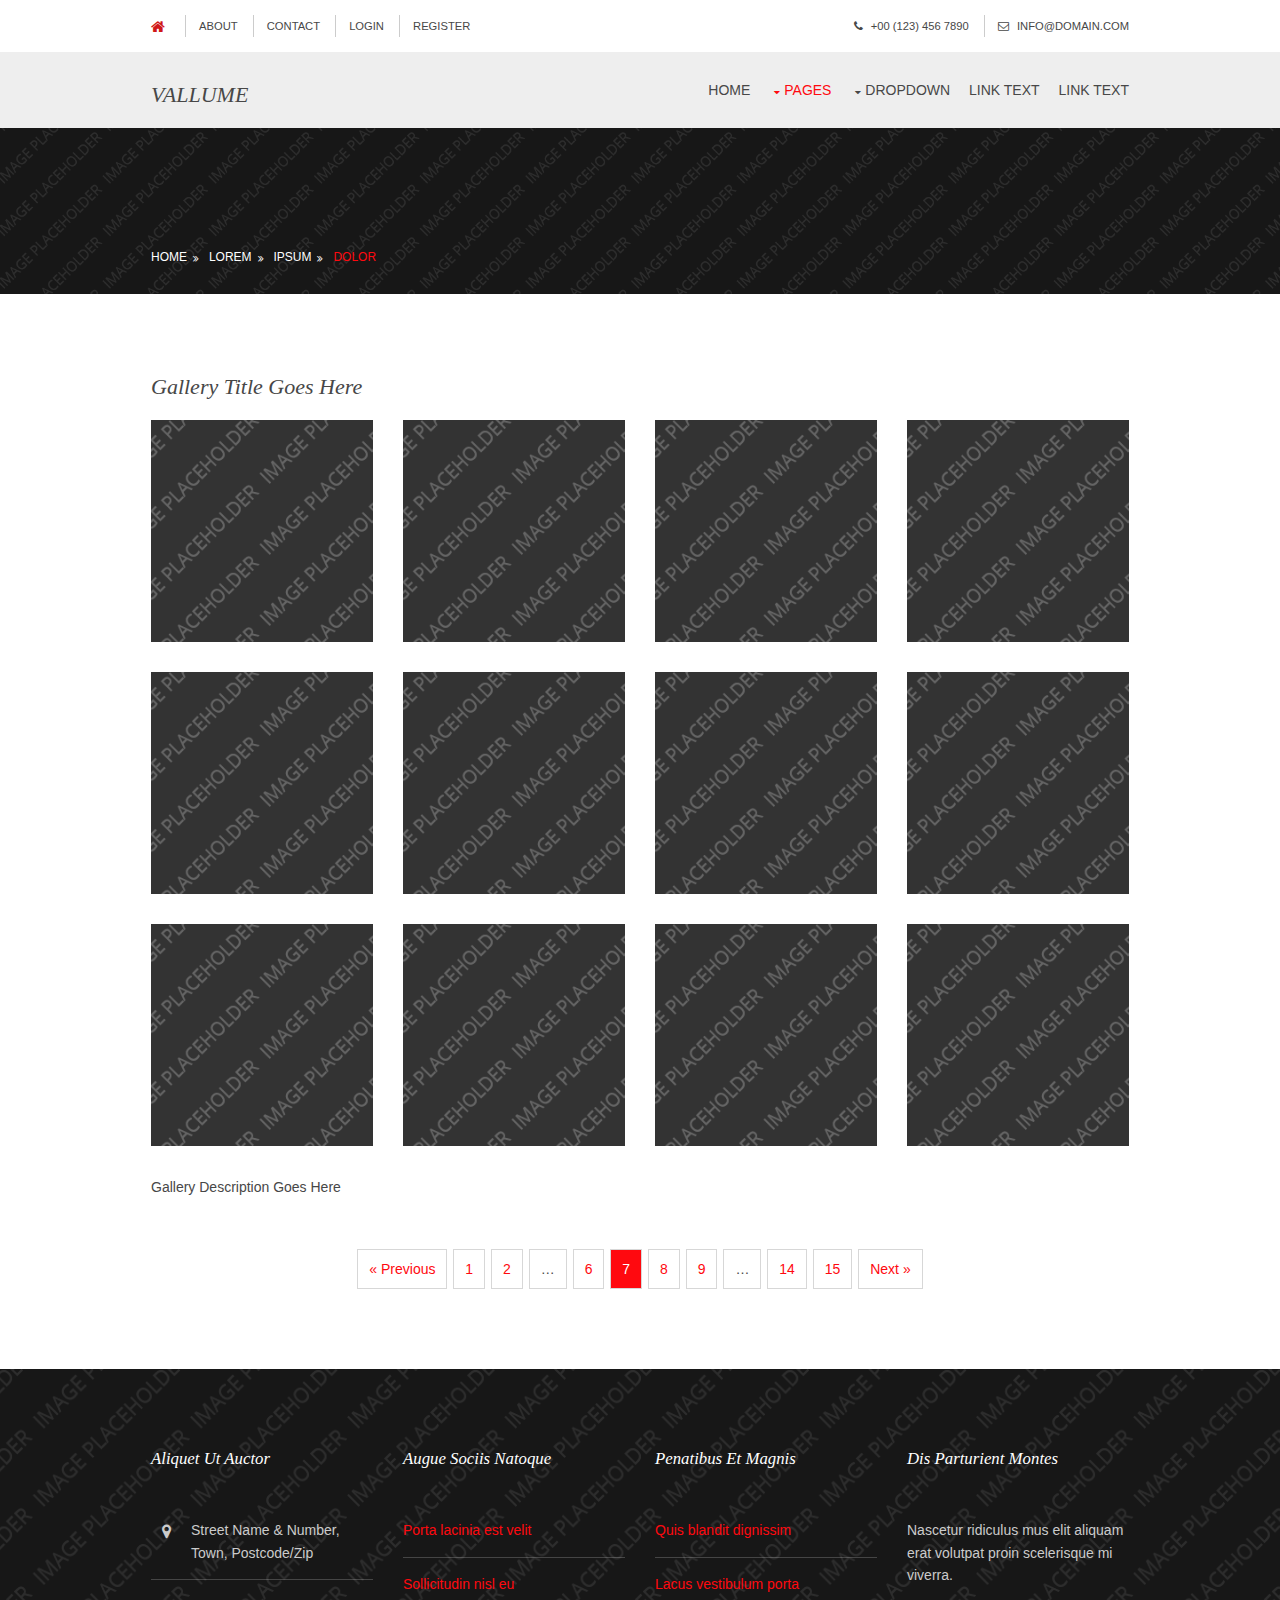
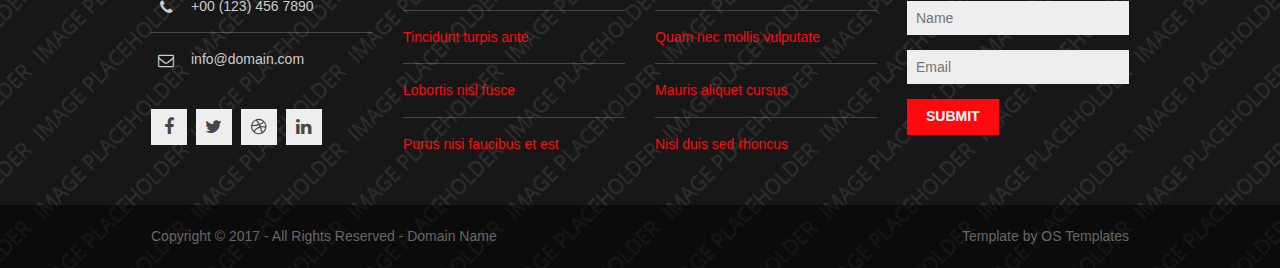
<file: pages/gallery.html>
<!DOCTYPE html>
<!--
Template Name: Vallume
Author: <a href="http://www.os-templates.com/">OS Templates</a>
Author URI: http://www.os-templates.com/
Licence: Free to use under our free template licence terms
Licence URI: http://www.os-templates.com/template-terms
-->
<html lang="">
<!-- To declare your language - read more here: https://www.w3.org/International/questions/qa-html-language-declarations -->
<head>
<title>Vallume | Pages | Gallery</title>
<meta charset="utf-8">
<meta name="viewport" content="width=device-width, initial-scale=1.0, maximum-scale=1.0, user-scalable=no">
<link href="../layout/styles/layout.css" rel="stylesheet" type="text/css" media="all">
</head>
<body id="top">
<!-- ################################################################################################ -->
<!-- ################################################################################################ -->
<!-- ################################################################################################ -->
<div class="wrapper row0">
  <div id="topbar" class="hoc clear"> 
    <!-- ################################################################################################ -->
    <div class="fl_left">
      <ul class="nospace">
        <li><a href="../index.html"><i class="fa fa-lg fa-home"></i></a></li>
        <li><a href="#">About</a></li>
        <li><a href="#">Contact</a></li>
        <li><a href="#">Login</a></li>
        <li><a href="#">Register</a></li>
      </ul>
    </div>
    <div class="fl_right">
      <ul class="nospace">
        <li><i class="fa fa-phone"></i> +00 (123) 456 7890</li>
        <li><i class="fa fa-envelope-o"></i> info@domain.com</li>
      </ul>
    </div>
    <!-- ################################################################################################ -->
  </div>
</div>
<!-- ################################################################################################ -->
<!-- ################################################################################################ -->
<!-- ################################################################################################ -->
<div class="wrapper row1">
  <header id="header" class="hoc clear"> 
    <!-- ################################################################################################ -->
    <div id="logo" class="fl_left">
      <h1><a href="../index.html">Vallume</a></h1>
    </div>
    <nav id="mainav" class="fl_right">
      <ul class="clear">
        <li><a href="../index.html">Home</a></li>
        <li class="active"><a class="drop" href="#">Pages</a>
          <ul>
            <li class="active"><a href="gallery.html">Gallery</a></li>
            <li><a href="full-width.html">Full Width</a></li>
            <li><a href="sidebar-left.html">Sidebar Left</a></li>
            <li><a href="sidebar-right.html">Sidebar Right</a></li>
            <li><a href="basic-grid.html">Basic Grid</a></li>
          </ul>
        </li>
        <li><a class="drop" href="#">Dropdown</a>
          <ul>
            <li><a href="#">Level 2</a></li>
            <li><a class="drop" href="#">Level 2 + Drop</a>
              <ul>
                <li><a href="#">Level 3</a></li>
                <li><a href="#">Level 3</a></li>
                <li><a href="#">Level 3</a></li>
              </ul>
            </li>
            <li><a href="#">Level 2</a></li>
          </ul>
        </li>
        <li><a href="#">Link Text</a></li>
        <li><a href="#">Link Text</a></li>
      </ul>
    </nav>
    <!-- ################################################################################################ -->
  </header>
</div>
<!-- ################################################################################################ -->
<!-- ################################################################################################ -->
<!-- ################################################################################################ -->
<div class="wrapper bgded overlay" style="background-image:url('../images/demo/backgrounds/01.png');">
  <div id="breadcrumb" class="hoc clear"> 
    <!-- ################################################################################################ -->
    <ul>
      <li><a href="#">Home</a></li>
      <li><a href="#">Lorem</a></li>
      <li><a href="#">Ipsum</a></li>
      <li><a href="#">Dolor</a></li>
    </ul>
    <!-- ################################################################################################ -->
  </div>
</div>
<!-- ################################################################################################ -->
<!-- ################################################################################################ -->
<!-- ################################################################################################ -->
<div class="wrapper row3">
  <main class="hoc container clear"> 
    <!-- main body -->
    <!-- ################################################################################################ -->
    <div class="content"> 
      <!-- ################################################################################################ -->
      <div id="gallery">
        <figure>
          <header class="heading">Gallery Title Goes Here</header>
          <ul class="nospace clear">
            <li class="one_quarter first"><a href="#"><img src="../images/demo/gallery/01.png" alt=""></a></li>
            <li class="one_quarter"><a href="#"><img src="../images/demo/gallery/01.png" alt=""></a></li>
            <li class="one_quarter"><a href="#"><img src="../images/demo/gallery/01.png" alt=""></a></li>
            <li class="one_quarter"><a href="#"><img src="../images/demo/gallery/01.png" alt=""></a></li>
            <li class="one_quarter first"><a href="#"><img src="../images/demo/gallery/01.png" alt=""></a></li>
            <li class="one_quarter"><a href="#"><img src="../images/demo/gallery/01.png" alt=""></a></li>
            <li class="one_quarter"><a href="#"><img src="../images/demo/gallery/01.png" alt=""></a></li>
            <li class="one_quarter"><a href="#"><img src="../images/demo/gallery/01.png" alt=""></a></li>
            <li class="one_quarter first"><a href="#"><img src="../images/demo/gallery/01.png" alt=""></a></li>
            <li class="one_quarter"><a href="#"><img src="../images/demo/gallery/01.png" alt=""></a></li>
            <li class="one_quarter"><a href="#"><img src="../images/demo/gallery/01.png" alt=""></a></li>
            <li class="one_quarter"><a href="#"><img src="../images/demo/gallery/01.png" alt=""></a></li>
          </ul>
          <figcaption>Gallery Description Goes Here</figcaption>
        </figure>
      </div>
      <!-- ################################################################################################ -->
      <!-- ################################################################################################ -->
      <nav class="pagination">
        <ul>
          <li><a href="#">&laquo; Previous</a></li>
          <li><a href="#">1</a></li>
          <li><a href="#">2</a></li>
          <li><strong>&hellip;</strong></li>
          <li><a href="#">6</a></li>
          <li class="current"><strong>7</strong></li>
          <li><a href="#">8</a></li>
          <li><a href="#">9</a></li>
          <li><strong>&hellip;</strong></li>
          <li><a href="#">14</a></li>
          <li><a href="#">15</a></li>
          <li><a href="#">Next &raquo;</a></li>
        </ul>
      </nav>
      <!-- ################################################################################################ -->
    </div>
    <!-- ################################################################################################ -->
    <!-- / main body -->
    <div class="clear"></div>
  </main>
</div>
<!-- ################################################################################################ -->
<!-- ################################################################################################ -->
<!-- ################################################################################################ -->
<!-- Footer Background Image Wrapper -->
<div class="bgded overlay" style="background-image:url('../images/demo/backgrounds/03.png');"> 
  <!-- ################################################################################################ -->
  <div class="wrapper row4">
    <footer id="footer" class="hoc clear"> 
      <!-- ################################################################################################ -->
      <div class="one_quarter first">
        <h6 class="heading">Aliquet ut auctor</h6>
        <ul class="nospace btmspace-30 linklist contact">
          <li><i class="fa fa-map-marker"></i>
            <address>
            Street Name &amp; Number, Town, Postcode/Zip
            </address>
          </li>
          <li><i class="fa fa-phone"></i> +00 (123) 456 7890</li>
          <li><i class="fa fa-envelope-o"></i> info@domain.com</li>
        </ul>
        <ul class="faico clear">
          <li><a class="faicon-facebook" href="#"><i class="fa fa-facebook"></i></a></li>
          <li><a class="faicon-twitter" href="#"><i class="fa fa-twitter"></i></a></li>
          <li><a class="faicon-dribble" href="#"><i class="fa fa-dribbble"></i></a></li>
          <li><a class="faicon-linkedin" href="#"><i class="fa fa-linkedin"></i></a></li>
        </ul>
      </div>
      <div class="one_quarter">
        <h6 class="heading">Augue sociis natoque</h6>
        <ul class="nospace linklist">
          <li><a href="#">Porta lacinia est velit</a></li>
          <li><a href="#">Sollicitudin nisl eu</a></li>
          <li><a href="#">Tincidunt turpis ante</a></li>
          <li><a href="#">Lobortis nisl fusce</a></li>
          <li><a href="#">Purus nisi faucibus et est</a></li>
        </ul>
      </div>
      <div class="one_quarter">
        <h6 class="heading">Penatibus et magnis</h6>
        <ul class="nospace linklist">
          <li><a href="#">Quis blandit dignissim</a></li>
          <li><a href="#">Lacus vestibulum porta</a></li>
          <li><a href="#">Quam nec mollis vulputate</a></li>
          <li><a href="#">Mauris aliquet cursus</a></li>
          <li><a href="#">Nisl duis sed rhoncus</a></li>
        </ul>
      </div>
      <div class="one_quarter">
        <h6 class="heading">Dis parturient montes</h6>
        <p class="nospace btmspace-15">Nascetur ridiculus mus elit aliquam erat volutpat proin scelerisque mi viverra.</p>
        <form method="post" action="#">
          <fieldset>
            <legend>Newsletter:</legend>
            <input class="btmspace-15" type="text" value="" placeholder="Name">
            <input class="btmspace-15" type="text" value="" placeholder="Email">
            <button type="submit" value="submit">Submit</button>
          </fieldset>
        </form>
      </div>
      <!-- ################################################################################################ -->
    </footer>
  </div>
  <!-- ################################################################################################ -->
  <!-- ################################################################################################ -->
  <!-- ################################################################################################ -->
  <div class="wrapper row5">
    <div id="copyright" class="hoc clear"> 
      <!-- ################################################################################################ -->
      <p class="fl_left">Copyright &copy; 2017 - All Rights Reserved - <a href="#">Domain Name</a></p>
      <p class="fl_right">Template by <a target="_blank" href="http://www.os-templates.com/" title="Free Website Templates">OS Templates</a></p>
      <!-- ################################################################################################ -->
    </div>
  </div>
  <!-- ################################################################################################ -->
</div>
<!-- End Footer Background Image Wrapper -->
<!-- ################################################################################################ -->
<!-- ################################################################################################ -->
<!-- ################################################################################################ -->
<a id="backtotop" href="#top"><i class="fa fa-chevron-up"></i></a>
<!-- JAVASCRIPTS -->
<script src="../layout/scripts/jquery.min.js"></script>
<script src="../layout/scripts/jquery.backtotop.js"></script>
<script src="../layout/scripts/jquery.mobilemenu.js"></script>
</body>
</html>
</file>
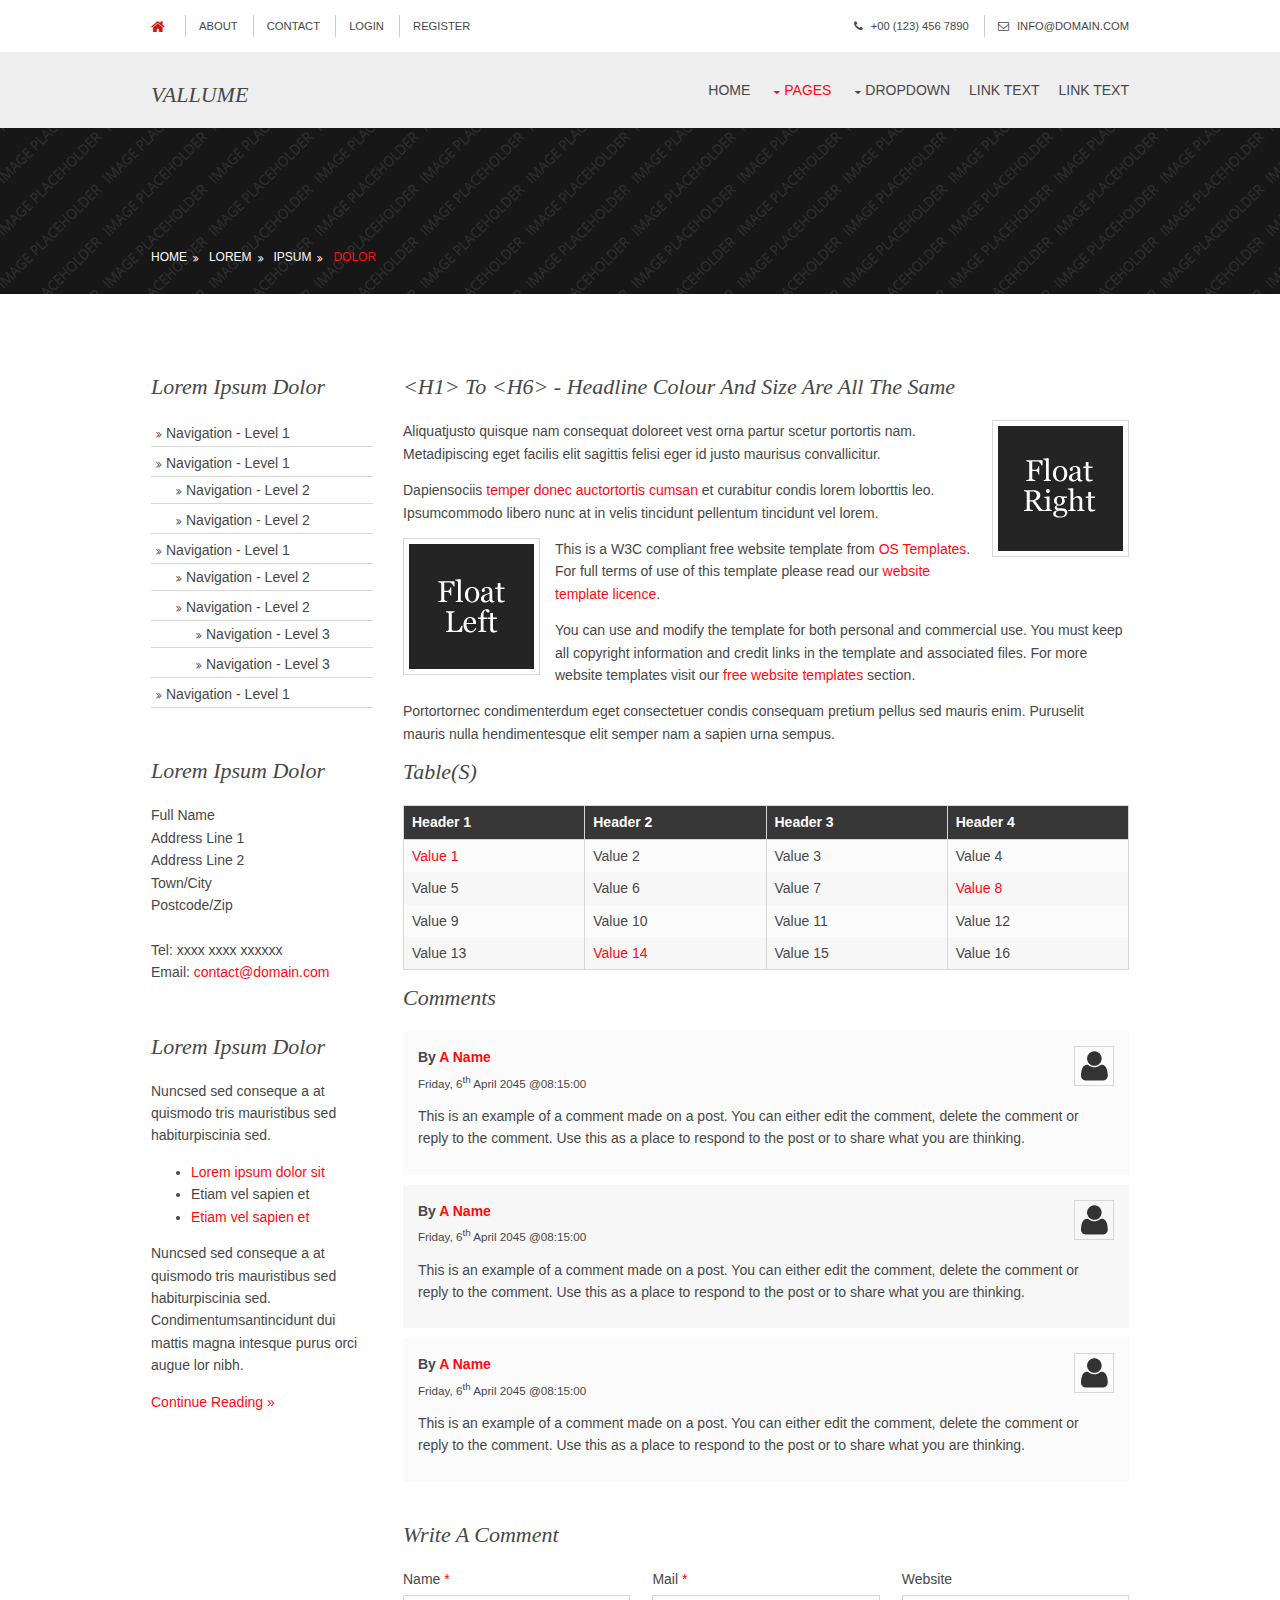
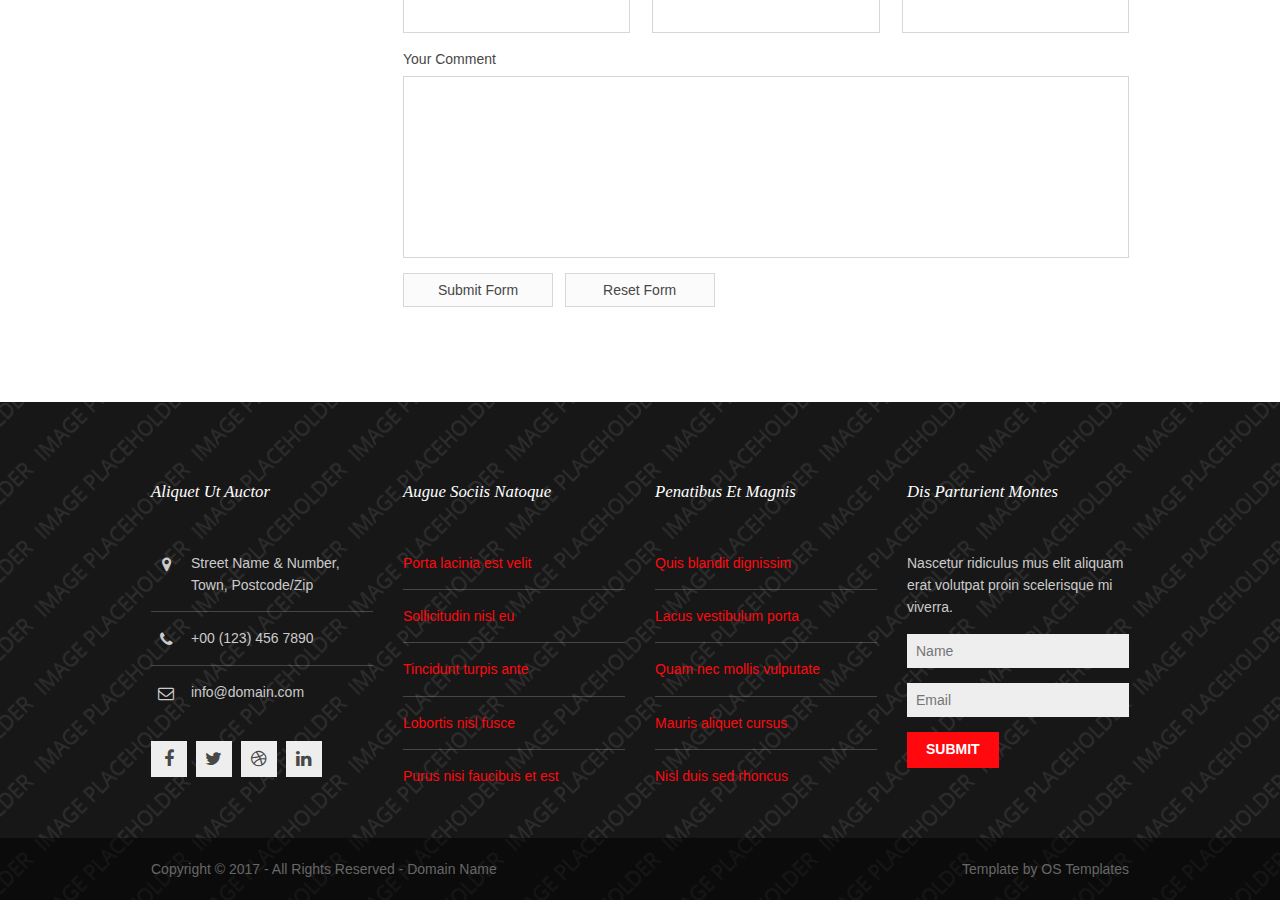
<file: pages/sidebar-left.html>
<!DOCTYPE html>
<!--
Template Name: Vallume
Author: <a href="http://www.os-templates.com/">OS Templates</a>
Author URI: http://www.os-templates.com/
Licence: Free to use under our free template licence terms
Licence URI: http://www.os-templates.com/template-terms
-->
<html lang="">
<!-- To declare your language - read more here: https://www.w3.org/International/questions/qa-html-language-declarations -->
<head>
<title>Vallume | Pages | Sidebar Left</title>
<meta charset="utf-8">
<meta name="viewport" content="width=device-width, initial-scale=1.0, maximum-scale=1.0, user-scalable=no">
<link href="../layout/styles/layout.css" rel="stylesheet" type="text/css" media="all">
</head>
<body id="top">
<!-- ################################################################################################ -->
<!-- ################################################################################################ -->
<!-- ################################################################################################ -->
<div class="wrapper row0">
  <div id="topbar" class="hoc clear"> 
    <!-- ################################################################################################ -->
    <div class="fl_left">
      <ul class="nospace">
        <li><a href="../index.html"><i class="fa fa-lg fa-home"></i></a></li>
        <li><a href="#">About</a></li>
        <li><a href="#">Contact</a></li>
        <li><a href="#">Login</a></li>
        <li><a href="#">Register</a></li>
      </ul>
    </div>
    <div class="fl_right">
      <ul class="nospace">
        <li><i class="fa fa-phone"></i> +00 (123) 456 7890</li>
        <li><i class="fa fa-envelope-o"></i> info@domain.com</li>
      </ul>
    </div>
    <!-- ################################################################################################ -->
  </div>
</div>
<!-- ################################################################################################ -->
<!-- ################################################################################################ -->
<!-- ################################################################################################ -->
<div class="wrapper row1">
  <header id="header" class="hoc clear"> 
    <!-- ################################################################################################ -->
    <div id="logo" class="fl_left">
      <h1><a href="../index.html">Vallume</a></h1>
    </div>
    <nav id="mainav" class="fl_right">
      <ul class="clear">
        <li><a href="../index.html">Home</a></li>
        <li class="active"><a class="drop" href="#">Pages</a>
          <ul>
            <li><a href="gallery.html">Gallery</a></li>
            <li><a href="full-width.html">Full Width</a></li>
            <li class="active"><a href="sidebar-left.html">Sidebar Left</a></li>
            <li><a href="sidebar-right.html">Sidebar Right</a></li>
            <li><a href="basic-grid.html">Basic Grid</a></li>
          </ul>
        </li>
        <li><a class="drop" href="#">Dropdown</a>
          <ul>
            <li><a href="#">Level 2</a></li>
            <li><a class="drop" href="#">Level 2 + Drop</a>
              <ul>
                <li><a href="#">Level 3</a></li>
                <li><a href="#">Level 3</a></li>
                <li><a href="#">Level 3</a></li>
              </ul>
            </li>
            <li><a href="#">Level 2</a></li>
          </ul>
        </li>
        <li><a href="#">Link Text</a></li>
        <li><a href="#">Link Text</a></li>
      </ul>
    </nav>
    <!-- ################################################################################################ -->
  </header>
</div>
<!-- ################################################################################################ -->
<!-- ################################################################################################ -->
<!-- ################################################################################################ -->
<div class="wrapper bgded overlay" style="background-image:url('../images/demo/backgrounds/01.png');">
  <div id="breadcrumb" class="hoc clear"> 
    <!-- ################################################################################################ -->
    <ul>
      <li><a href="#">Home</a></li>
      <li><a href="#">Lorem</a></li>
      <li><a href="#">Ipsum</a></li>
      <li><a href="#">Dolor</a></li>
    </ul>
    <!-- ################################################################################################ -->
  </div>
</div>
<!-- ################################################################################################ -->
<!-- ################################################################################################ -->
<!-- ################################################################################################ -->
<div class="wrapper row3">
  <main class="hoc container clear"> 
    <!-- main body -->
    <!-- ################################################################################################ -->
    <div class="sidebar one_quarter first"> 
      <!-- ################################################################################################ -->
      <h6>Lorem ipsum dolor</h6>
      <nav class="sdb_holder">
        <ul>
          <li><a href="#">Navigation - Level 1</a></li>
          <li><a href="#">Navigation - Level 1</a>
            <ul>
              <li><a href="#">Navigation - Level 2</a></li>
              <li><a href="#">Navigation - Level 2</a></li>
            </ul>
          </li>
          <li><a href="#">Navigation - Level 1</a>
            <ul>
              <li><a href="#">Navigation - Level 2</a></li>
              <li><a href="#">Navigation - Level 2</a>
                <ul>
                  <li><a href="#">Navigation - Level 3</a></li>
                  <li><a href="#">Navigation - Level 3</a></li>
                </ul>
              </li>
            </ul>
          </li>
          <li><a href="#">Navigation - Level 1</a></li>
        </ul>
      </nav>
      <div class="sdb_holder">
        <h6>Lorem ipsum dolor</h6>
        <address>
        Full Name<br>
        Address Line 1<br>
        Address Line 2<br>
        Town/City<br>
        Postcode/Zip<br>
        <br>
        Tel: xxxx xxxx xxxxxx<br>
        Email: <a href="#">contact@domain.com</a>
        </address>
      </div>
      <div class="sdb_holder">
        <article>
          <h6>Lorem ipsum dolor</h6>
          <p>Nuncsed sed conseque a at quismodo tris mauristibus sed habiturpiscinia sed.</p>
          <ul>
            <li><a href="#">Lorem ipsum dolor sit</a></li>
            <li>Etiam vel sapien et</li>
            <li><a href="#">Etiam vel sapien et</a></li>
          </ul>
          <p>Nuncsed sed conseque a at quismodo tris mauristibus sed habiturpiscinia sed. Condimentumsantincidunt dui mattis magna intesque purus orci augue lor nibh.</p>
          <p class="more"><a href="#">Continue Reading &raquo;</a></p>
        </article>
      </div>
      <!-- ################################################################################################ -->
    </div>
    <!-- ################################################################################################ -->
    <!-- ################################################################################################ -->
    <div class="content three_quarter"> 
      <!-- ################################################################################################ -->
      <h1>&lt;h1&gt; to &lt;h6&gt; - Headline Colour and Size Are All The Same</h1>
      <img class="imgr borderedbox inspace-5" src="../images/demo/imgr.gif" alt="">
      <p>Aliquatjusto quisque nam consequat doloreet vest orna partur scetur portortis nam. Metadipiscing eget facilis elit sagittis felisi eger id justo maurisus convallicitur.</p>
      <p>Dapiensociis <a href="#">temper donec auctortortis cumsan</a> et curabitur condis lorem loborttis leo. Ipsumcommodo libero nunc at in velis tincidunt pellentum tincidunt vel lorem.</p>
      <img class="imgl borderedbox inspace-5" src="../images/demo/imgl.gif" alt="">
      <p>This is a W3C compliant free website template from <a href="http://www.os-templates.com/" title="Free Website Templates">OS Templates</a>. For full terms of use of this template please read our <a href="http://www.os-templates.com/template-terms">website template licence</a>.</p>
      <p>You can use and modify the template for both personal and commercial use. You must keep all copyright information and credit links in the template and associated files. For more website templates visit our <a href="http://www.os-templates.com/">free website templates</a> section.</p>
      <p>Portortornec condimenterdum eget consectetuer condis consequam pretium pellus sed mauris enim. Puruselit mauris nulla hendimentesque elit semper nam a sapien urna sempus.</p>
      <h1>Table(s)</h1>
      <div class="scrollable">
        <table>
          <thead>
            <tr>
              <th>Header 1</th>
              <th>Header 2</th>
              <th>Header 3</th>
              <th>Header 4</th>
            </tr>
          </thead>
          <tbody>
            <tr>
              <td><a href="#">Value 1</a></td>
              <td>Value 2</td>
              <td>Value 3</td>
              <td>Value 4</td>
            </tr>
            <tr>
              <td>Value 5</td>
              <td>Value 6</td>
              <td>Value 7</td>
              <td><a href="#">Value 8</a></td>
            </tr>
            <tr>
              <td>Value 9</td>
              <td>Value 10</td>
              <td>Value 11</td>
              <td>Value 12</td>
            </tr>
            <tr>
              <td>Value 13</td>
              <td><a href="#">Value 14</a></td>
              <td>Value 15</td>
              <td>Value 16</td>
            </tr>
          </tbody>
        </table>
      </div>
      <div id="comments">
        <h2>Comments</h2>
        <ul>
          <li>
            <article>
              <header>
                <figure class="avatar"><img src="../images/demo/avatar.png" alt=""></figure>
                <address>
                By <a href="#">A Name</a>
                </address>
                <time datetime="2045-04-06T08:15+00:00">Friday, 6<sup>th</sup> April 2045 @08:15:00</time>
              </header>
              <div class="comcont">
                <p>This is an example of a comment made on a post. You can either edit the comment, delete the comment or reply to the comment. Use this as a place to respond to the post or to share what you are thinking.</p>
              </div>
            </article>
          </li>
          <li>
            <article>
              <header>
                <figure class="avatar"><img src="../images/demo/avatar.png" alt=""></figure>
                <address>
                By <a href="#">A Name</a>
                </address>
                <time datetime="2045-04-06T08:15+00:00">Friday, 6<sup>th</sup> April 2045 @08:15:00</time>
              </header>
              <div class="comcont">
                <p>This is an example of a comment made on a post. You can either edit the comment, delete the comment or reply to the comment. Use this as a place to respond to the post or to share what you are thinking.</p>
              </div>
            </article>
          </li>
          <li>
            <article>
              <header>
                <figure class="avatar"><img src="../images/demo/avatar.png" alt=""></figure>
                <address>
                By <a href="#">A Name</a>
                </address>
                <time datetime="2045-04-06T08:15+00:00">Friday, 6<sup>th</sup> April 2045 @08:15:00</time>
              </header>
              <div class="comcont">
                <p>This is an example of a comment made on a post. You can either edit the comment, delete the comment or reply to the comment. Use this as a place to respond to the post or to share what you are thinking.</p>
              </div>
            </article>
          </li>
        </ul>
        <h2>Write A Comment</h2>
        <form action="#" method="post">
          <div class="one_third first">
            <label for="name">Name <span>*</span></label>
            <input type="text" name="name" id="name" value="" size="22" required>
          </div>
          <div class="one_third">
            <label for="email">Mail <span>*</span></label>
            <input type="email" name="email" id="email" value="" size="22" required>
          </div>
          <div class="one_third">
            <label for="url">Website</label>
            <input type="url" name="url" id="url" value="" size="22">
          </div>
          <div class="block clear">
            <label for="comment">Your Comment</label>
            <textarea name="comment" id="comment" cols="25" rows="10"></textarea>
          </div>
          <div>
            <input type="submit" name="submit" value="Submit Form">
            &nbsp;
            <input type="reset" name="reset" value="Reset Form">
          </div>
        </form>
      </div>
      <!-- ################################################################################################ -->
    </div>
    <!-- ################################################################################################ -->
    <!-- / main body -->
    <div class="clear"></div>
  </main>
</div>
<!-- ################################################################################################ -->
<!-- ################################################################################################ -->
<!-- ################################################################################################ -->
<!-- Footer Background Image Wrapper -->
<div class="bgded overlay" style="background-image:url('../images/demo/backgrounds/03.png');"> 
  <!-- ################################################################################################ -->
  <div class="wrapper row4">
    <footer id="footer" class="hoc clear"> 
      <!-- ################################################################################################ -->
      <div class="one_quarter first">
        <h6 class="heading">Aliquet ut auctor</h6>
        <ul class="nospace btmspace-30 linklist contact">
          <li><i class="fa fa-map-marker"></i>
            <address>
            Street Name &amp; Number, Town, Postcode/Zip
            </address>
          </li>
          <li><i class="fa fa-phone"></i> +00 (123) 456 7890</li>
          <li><i class="fa fa-envelope-o"></i> info@domain.com</li>
        </ul>
        <ul class="faico clear">
          <li><a class="faicon-facebook" href="#"><i class="fa fa-facebook"></i></a></li>
          <li><a class="faicon-twitter" href="#"><i class="fa fa-twitter"></i></a></li>
          <li><a class="faicon-dribble" href="#"><i class="fa fa-dribbble"></i></a></li>
          <li><a class="faicon-linkedin" href="#"><i class="fa fa-linkedin"></i></a></li>
        </ul>
      </div>
      <div class="one_quarter">
        <h6 class="heading">Augue sociis natoque</h6>
        <ul class="nospace linklist">
          <li><a href="#">Porta lacinia est velit</a></li>
          <li><a href="#">Sollicitudin nisl eu</a></li>
          <li><a href="#">Tincidunt turpis ante</a></li>
          <li><a href="#">Lobortis nisl fusce</a></li>
          <li><a href="#">Purus nisi faucibus et est</a></li>
        </ul>
      </div>
      <div class="one_quarter">
        <h6 class="heading">Penatibus et magnis</h6>
        <ul class="nospace linklist">
          <li><a href="#">Quis blandit dignissim</a></li>
          <li><a href="#">Lacus vestibulum porta</a></li>
          <li><a href="#">Quam nec mollis vulputate</a></li>
          <li><a href="#">Mauris aliquet cursus</a></li>
          <li><a href="#">Nisl duis sed rhoncus</a></li>
        </ul>
      </div>
      <div class="one_quarter">
        <h6 class="heading">Dis parturient montes</h6>
        <p class="nospace btmspace-15">Nascetur ridiculus mus elit aliquam erat volutpat proin scelerisque mi viverra.</p>
        <form method="post" action="#">
          <fieldset>
            <legend>Newsletter:</legend>
            <input class="btmspace-15" type="text" value="" placeholder="Name">
            <input class="btmspace-15" type="text" value="" placeholder="Email">
            <button type="submit" value="submit">Submit</button>
          </fieldset>
        </form>
      </div>
      <!-- ################################################################################################ -->
    </footer>
  </div>
  <!-- ################################################################################################ -->
  <!-- ################################################################################################ -->
  <!-- ################################################################################################ -->
  <div class="wrapper row5">
    <div id="copyright" class="hoc clear"> 
      <!-- ################################################################################################ -->
      <p class="fl_left">Copyright &copy; 2017 - All Rights Reserved - <a href="#">Domain Name</a></p>
      <p class="fl_right">Template by <a target="_blank" href="http://www.os-templates.com/" title="Free Website Templates">OS Templates</a></p>
      <!-- ################################################################################################ -->
    </div>
  </div>
  <!-- ################################################################################################ -->
</div>
<!-- End Footer Background Image Wrapper -->
<!-- ################################################################################################ -->
<!-- ################################################################################################ -->
<!-- ################################################################################################ -->
<a id="backtotop" href="#top"><i class="fa fa-chevron-up"></i></a>
<!-- JAVASCRIPTS -->
<script src="../layout/scripts/jquery.min.js"></script>
<script src="../layout/scripts/jquery.backtotop.js"></script>
<script src="../layout/scripts/jquery.mobilemenu.js"></script>
</body>
</html>
</file>
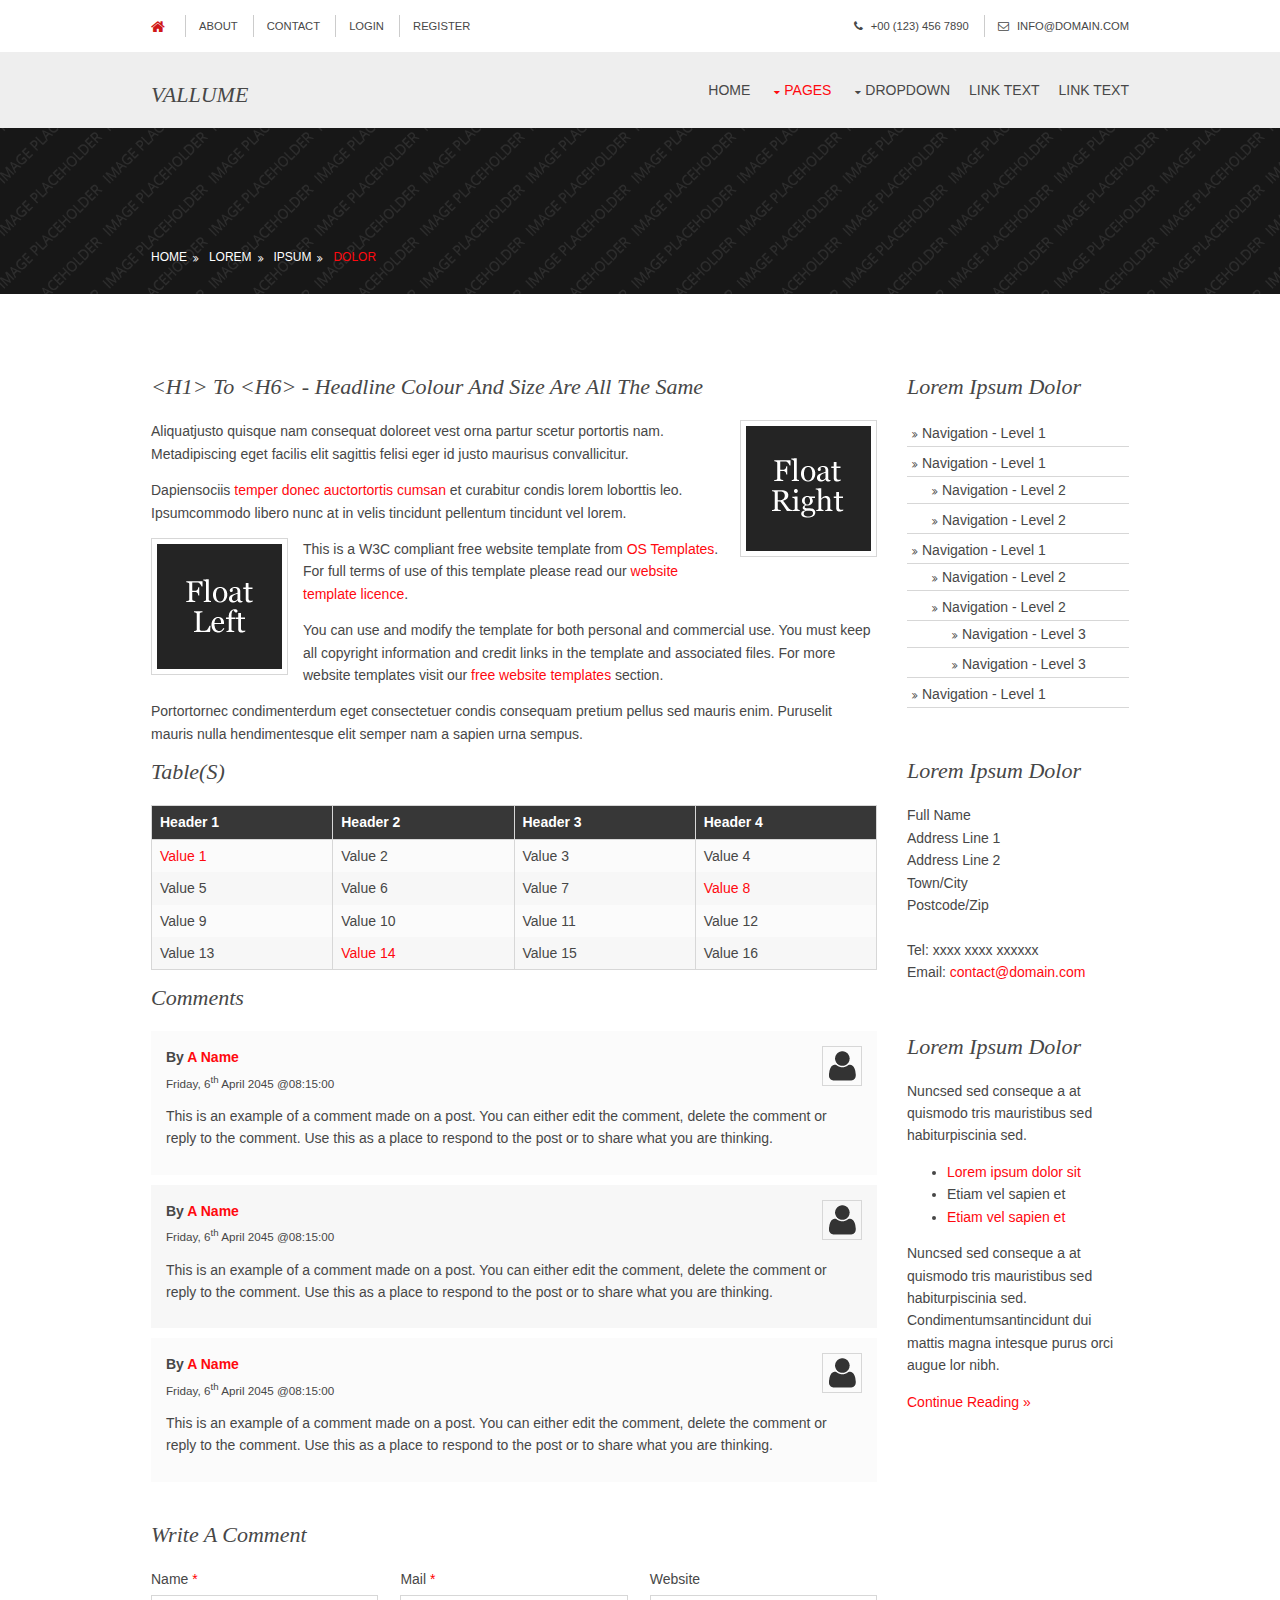
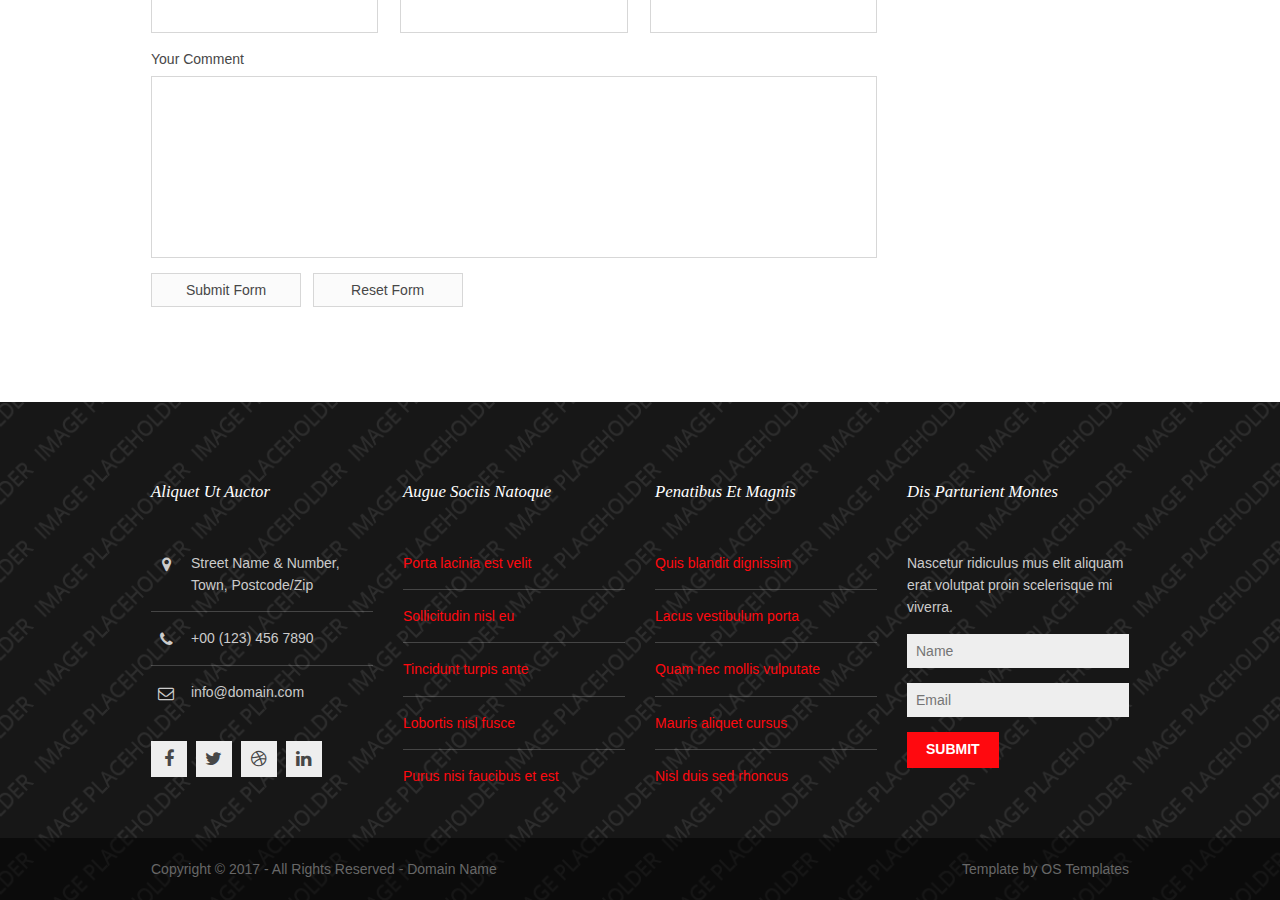
<file: pages/sidebar-right.html>
<!DOCTYPE html>
<!--
Template Name: Vallume
Author: <a href="http://www.os-templates.com/">OS Templates</a>
Author URI: http://www.os-templates.com/
Licence: Free to use under our free template licence terms
Licence URI: http://www.os-templates.com/template-terms
-->
<html lang="">
<!-- To declare your language - read more here: https://www.w3.org/International/questions/qa-html-language-declarations -->
<head>
<title>Vallume | Pages | Sidebar Right</title>
<meta charset="utf-8">
<meta name="viewport" content="width=device-width, initial-scale=1.0, maximum-scale=1.0, user-scalable=no">
<link href="../layout/styles/layout.css" rel="stylesheet" type="text/css" media="all">
</head>
<body id="top">
<!-- ################################################################################################ -->
<!-- ################################################################################################ -->
<!-- ################################################################################################ -->
<div class="wrapper row0">
  <div id="topbar" class="hoc clear"> 
    <!-- ################################################################################################ -->
    <div class="fl_left">
      <ul class="nospace">
        <li><a href="../index.html"><i class="fa fa-lg fa-home"></i></a></li>
        <li><a href="#">About</a></li>
        <li><a href="#">Contact</a></li>
        <li><a href="#">Login</a></li>
        <li><a href="#">Register</a></li>
      </ul>
    </div>
    <div class="fl_right">
      <ul class="nospace">
        <li><i class="fa fa-phone"></i> +00 (123) 456 7890</li>
        <li><i class="fa fa-envelope-o"></i> info@domain.com</li>
      </ul>
    </div>
    <!-- ################################################################################################ -->
  </div>
</div>
<!-- ################################################################################################ -->
<!-- ################################################################################################ -->
<!-- ################################################################################################ -->
<div class="wrapper row1">
  <header id="header" class="hoc clear"> 
    <!-- ################################################################################################ -->
    <div id="logo" class="fl_left">
      <h1><a href="../index.html">Vallume</a></h1>
    </div>
    <nav id="mainav" class="fl_right">
      <ul class="clear">
        <li><a href="../index.html">Home</a></li>
        <li class="active"><a class="drop" href="#">Pages</a>
          <ul>
            <li><a href="gallery.html">Gallery</a></li>
            <li><a href="full-width.html">Full Width</a></li>
            <li><a href="sidebar-left.html">Sidebar Left</a></li>
            <li class="active"><a href="sidebar-right.html">Sidebar Right</a></li>
            <li><a href="basic-grid.html">Basic Grid</a></li>
          </ul>
        </li>
        <li><a class="drop" href="#">Dropdown</a>
          <ul>
            <li><a href="#">Level 2</a></li>
            <li><a class="drop" href="#">Level 2 + Drop</a>
              <ul>
                <li><a href="#">Level 3</a></li>
                <li><a href="#">Level 3</a></li>
                <li><a href="#">Level 3</a></li>
              </ul>
            </li>
            <li><a href="#">Level 2</a></li>
          </ul>
        </li>
        <li><a href="#">Link Text</a></li>
        <li><a href="#">Link Text</a></li>
      </ul>
    </nav>
    <!-- ################################################################################################ -->
  </header>
</div>
<!-- ################################################################################################ -->
<!-- ################################################################################################ -->
<!-- ################################################################################################ -->
<div class="wrapper bgded overlay" style="background-image:url('../images/demo/backgrounds/01.png');">
  <div id="breadcrumb" class="hoc clear"> 
    <!-- ################################################################################################ -->
    <ul>
      <li><a href="#">Home</a></li>
      <li><a href="#">Lorem</a></li>
      <li><a href="#">Ipsum</a></li>
      <li><a href="#">Dolor</a></li>
    </ul>
    <!-- ################################################################################################ -->
  </div>
</div>
<!-- ################################################################################################ -->
<!-- ################################################################################################ -->
<!-- ################################################################################################ -->
<div class="wrapper row3">
  <main class="hoc container clear"> 
    <!-- main body -->
    <!-- ################################################################################################ -->
    <div class="content three_quarter first"> 
      <!-- ################################################################################################ -->
      <h1>&lt;h1&gt; to &lt;h6&gt; - Headline Colour and Size Are All The Same</h1>
      <img class="imgr borderedbox inspace-5" src="../images/demo/imgr.gif" alt="">
      <p>Aliquatjusto quisque nam consequat doloreet vest orna partur scetur portortis nam. Metadipiscing eget facilis elit sagittis felisi eger id justo maurisus convallicitur.</p>
      <p>Dapiensociis <a href="#">temper donec auctortortis cumsan</a> et curabitur condis lorem loborttis leo. Ipsumcommodo libero nunc at in velis tincidunt pellentum tincidunt vel lorem.</p>
      <img class="imgl borderedbox inspace-5" src="../images/demo/imgl.gif" alt="">
      <p>This is a W3C compliant free website template from <a href="http://www.os-templates.com/" title="Free Website Templates">OS Templates</a>. For full terms of use of this template please read our <a href="http://www.os-templates.com/template-terms">website template licence</a>.</p>
      <p>You can use and modify the template for both personal and commercial use. You must keep all copyright information and credit links in the template and associated files. For more website templates visit our <a href="http://www.os-templates.com/">free website templates</a> section.</p>
      <p>Portortornec condimenterdum eget consectetuer condis consequam pretium pellus sed mauris enim. Puruselit mauris nulla hendimentesque elit semper nam a sapien urna sempus.</p>
      <h1>Table(s)</h1>
      <div class="scrollable">
        <table>
          <thead>
            <tr>
              <th>Header 1</th>
              <th>Header 2</th>
              <th>Header 3</th>
              <th>Header 4</th>
            </tr>
          </thead>
          <tbody>
            <tr>
              <td><a href="#">Value 1</a></td>
              <td>Value 2</td>
              <td>Value 3</td>
              <td>Value 4</td>
            </tr>
            <tr>
              <td>Value 5</td>
              <td>Value 6</td>
              <td>Value 7</td>
              <td><a href="#">Value 8</a></td>
            </tr>
            <tr>
              <td>Value 9</td>
              <td>Value 10</td>
              <td>Value 11</td>
              <td>Value 12</td>
            </tr>
            <tr>
              <td>Value 13</td>
              <td><a href="#">Value 14</a></td>
              <td>Value 15</td>
              <td>Value 16</td>
            </tr>
          </tbody>
        </table>
      </div>
      <div id="comments">
        <h2>Comments</h2>
        <ul>
          <li>
            <article>
              <header>
                <figure class="avatar"><img src="../images/demo/avatar.png" alt=""></figure>
                <address>
                By <a href="#">A Name</a>
                </address>
                <time datetime="2045-04-06T08:15+00:00">Friday, 6<sup>th</sup> April 2045 @08:15:00</time>
              </header>
              <div class="comcont">
                <p>This is an example of a comment made on a post. You can either edit the comment, delete the comment or reply to the comment. Use this as a place to respond to the post or to share what you are thinking.</p>
              </div>
            </article>
          </li>
          <li>
            <article>
              <header>
                <figure class="avatar"><img src="../images/demo/avatar.png" alt=""></figure>
                <address>
                By <a href="#">A Name</a>
                </address>
                <time datetime="2045-04-06T08:15+00:00">Friday, 6<sup>th</sup> April 2045 @08:15:00</time>
              </header>
              <div class="comcont">
                <p>This is an example of a comment made on a post. You can either edit the comment, delete the comment or reply to the comment. Use this as a place to respond to the post or to share what you are thinking.</p>
              </div>
            </article>
          </li>
          <li>
            <article>
              <header>
                <figure class="avatar"><img src="../images/demo/avatar.png" alt=""></figure>
                <address>
                By <a href="#">A Name</a>
                </address>
                <time datetime="2045-04-06T08:15+00:00">Friday, 6<sup>th</sup> April 2045 @08:15:00</time>
              </header>
              <div class="comcont">
                <p>This is an example of a comment made on a post. You can either edit the comment, delete the comment or reply to the comment. Use this as a place to respond to the post or to share what you are thinking.</p>
              </div>
            </article>
          </li>
        </ul>
        <h2>Write A Comment</h2>
        <form action="#" method="post">
          <div class="one_third first">
            <label for="name">Name <span>*</span></label>
            <input type="text" name="name" id="name" value="" size="22" required>
          </div>
          <div class="one_third">
            <label for="email">Mail <span>*</span></label>
            <input type="email" name="email" id="email" value="" size="22" required>
          </div>
          <div class="one_third">
            <label for="url">Website</label>
            <input type="url" name="url" id="url" value="" size="22">
          </div>
          <div class="block clear">
            <label for="comment">Your Comment</label>
            <textarea name="comment" id="comment" cols="25" rows="10"></textarea>
          </div>
          <div>
            <input type="submit" name="submit" value="Submit Form">
            &nbsp;
            <input type="reset" name="reset" value="Reset Form">
          </div>
        </form>
      </div>
      <!-- ################################################################################################ -->
    </div>
    <!-- ################################################################################################ -->
    <!-- ################################################################################################ -->
    <div class="sidebar one_quarter"> 
      <!-- ################################################################################################ -->
      <h6>Lorem ipsum dolor</h6>
      <nav class="sdb_holder">
        <ul>
          <li><a href="#">Navigation - Level 1</a></li>
          <li><a href="#">Navigation - Level 1</a>
            <ul>
              <li><a href="#">Navigation - Level 2</a></li>
              <li><a href="#">Navigation - Level 2</a></li>
            </ul>
          </li>
          <li><a href="#">Navigation - Level 1</a>
            <ul>
              <li><a href="#">Navigation - Level 2</a></li>
              <li><a href="#">Navigation - Level 2</a>
                <ul>
                  <li><a href="#">Navigation - Level 3</a></li>
                  <li><a href="#">Navigation - Level 3</a></li>
                </ul>
              </li>
            </ul>
          </li>
          <li><a href="#">Navigation - Level 1</a></li>
        </ul>
      </nav>
      <div class="sdb_holder">
        <h6>Lorem ipsum dolor</h6>
        <address>
        Full Name<br>
        Address Line 1<br>
        Address Line 2<br>
        Town/City<br>
        Postcode/Zip<br>
        <br>
        Tel: xxxx xxxx xxxxxx<br>
        Email: <a href="#">contact@domain.com</a>
        </address>
      </div>
      <div class="sdb_holder">
        <article>
          <h6>Lorem ipsum dolor</h6>
          <p>Nuncsed sed conseque a at quismodo tris mauristibus sed habiturpiscinia sed.</p>
          <ul>
            <li><a href="#">Lorem ipsum dolor sit</a></li>
            <li>Etiam vel sapien et</li>
            <li><a href="#">Etiam vel sapien et</a></li>
          </ul>
          <p>Nuncsed sed conseque a at quismodo tris mauristibus sed habiturpiscinia sed. Condimentumsantincidunt dui mattis magna intesque purus orci augue lor nibh.</p>
          <p class="more"><a href="#">Continue Reading &raquo;</a></p>
        </article>
      </div>
      <!-- ################################################################################################ -->
    </div>
    <!-- ################################################################################################ -->
    <!-- / main body -->
    <div class="clear"></div>
  </main>
</div>
<!-- ################################################################################################ -->
<!-- ################################################################################################ -->
<!-- ################################################################################################ -->
<!-- Footer Background Image Wrapper -->
<div class="bgded overlay" style="background-image:url('../images/demo/backgrounds/03.png');"> 
  <!-- ################################################################################################ -->
  <div class="wrapper row4">
    <footer id="footer" class="hoc clear"> 
      <!-- ################################################################################################ -->
      <div class="one_quarter first">
        <h6 class="heading">Aliquet ut auctor</h6>
        <ul class="nospace btmspace-30 linklist contact">
          <li><i class="fa fa-map-marker"></i>
            <address>
            Street Name &amp; Number, Town, Postcode/Zip
            </address>
          </li>
          <li><i class="fa fa-phone"></i> +00 (123) 456 7890</li>
          <li><i class="fa fa-envelope-o"></i> info@domain.com</li>
        </ul>
        <ul class="faico clear">
          <li><a class="faicon-facebook" href="#"><i class="fa fa-facebook"></i></a></li>
          <li><a class="faicon-twitter" href="#"><i class="fa fa-twitter"></i></a></li>
          <li><a class="faicon-dribble" href="#"><i class="fa fa-dribbble"></i></a></li>
          <li><a class="faicon-linkedin" href="#"><i class="fa fa-linkedin"></i></a></li>
        </ul>
      </div>
      <div class="one_quarter">
        <h6 class="heading">Augue sociis natoque</h6>
        <ul class="nospace linklist">
          <li><a href="#">Porta lacinia est velit</a></li>
          <li><a href="#">Sollicitudin nisl eu</a></li>
          <li><a href="#">Tincidunt turpis ante</a></li>
          <li><a href="#">Lobortis nisl fusce</a></li>
          <li><a href="#">Purus nisi faucibus et est</a></li>
        </ul>
      </div>
      <div class="one_quarter">
        <h6 class="heading">Penatibus et magnis</h6>
        <ul class="nospace linklist">
          <li><a href="#">Quis blandit dignissim</a></li>
          <li><a href="#">Lacus vestibulum porta</a></li>
          <li><a href="#">Quam nec mollis vulputate</a></li>
          <li><a href="#">Mauris aliquet cursus</a></li>
          <li><a href="#">Nisl duis sed rhoncus</a></li>
        </ul>
      </div>
      <div class="one_quarter">
        <h6 class="heading">Dis parturient montes</h6>
        <p class="nospace btmspace-15">Nascetur ridiculus mus elit aliquam erat volutpat proin scelerisque mi viverra.</p>
        <form method="post" action="#">
          <fieldset>
            <legend>Newsletter:</legend>
            <input class="btmspace-15" type="text" value="" placeholder="Name">
            <input class="btmspace-15" type="text" value="" placeholder="Email">
            <button type="submit" value="submit">Submit</button>
          </fieldset>
        </form>
      </div>
      <!-- ################################################################################################ -->
    </footer>
  </div>
  <!-- ################################################################################################ -->
  <!-- ################################################################################################ -->
  <!-- ################################################################################################ -->
  <div class="wrapper row5">
    <div id="copyright" class="hoc clear"> 
      <!-- ################################################################################################ -->
      <p class="fl_left">Copyright &copy; 2017 - All Rights Reserved - <a href="#">Domain Name</a></p>
      <p class="fl_right">Template by <a target="_blank" href="http://www.os-templates.com/" title="Free Website Templates">OS Templates</a></p>
      <!-- ################################################################################################ -->
    </div>
  </div>
  <!-- ################################################################################################ -->
</div>
<!-- End Footer Background Image Wrapper -->
<!-- ################################################################################################ -->
<!-- ################################################################################################ -->
<!-- ################################################################################################ -->
<a id="backtotop" href="#top"><i class="fa fa-chevron-up"></i></a>
<!-- JAVASCRIPTS -->
<script src="../layout/scripts/jquery.min.js"></script>
<script src="../layout/scripts/jquery.backtotop.js"></script>
<script src="../layout/scripts/jquery.mobilemenu.js"></script>
</body>
</html>
</file>
<file: layout/styles/layout.css>
@charset "utf-8";
/*
Template Name: Vallume
Author: <a href="http://www.os-templates.com/">OS Templates</a>
Author URI: http://www.os-templates.com/
Licence: Free to use under our free template licence terms
Licence URI: http://www.os-templates.com/template-terms
File: Layout CSS
*/

@import url("font-awesome.min.css");
@import url("framework.css");

/* Rows
--------------------------------------------------------------------------------------------------------------- */
.row0, .row0 a{}
.row1, .row1 a{}
.row2, .row2 a{}
.row3, .row3 a{}
.row4, .row4 a{}
.row5, .row5 a{}


/* Top Bar
--------------------------------------------------------------------------------------------------------------- */
#topbar{padding:15px 0; font-size:.8rem; text-transform:uppercase;}

#topbar *{margin:0;}
#topbar ul li{display:inline-block; margin-right:10px; padding-right:15px; border-right:1px solid;}
#topbar ul li:last-child{margin-right:0; padding-right:0; border-right:none;}
#topbar i{margin:0 5px 0 0; line-height:normal;}


/* Header
--------------------------------------------------------------------------------------------------------------- */
#header{}

#header #logo{margin:30px 0 0 0;}
#header #logo h1{margin:0; padding:0; font-size:22px; text-transform:uppercase;}


/* Page Intro
--------------------------------------------------------------------------------------------------------------- */
#pageintro{padding:150px 0 250px;}

#pageintro article{display:block; max-width:65%; margin:0 auto; text-align:center;}
#pageintro .heading{margin-bottom:20px; font-size:4rem;}
#pageintro p:first-of-type{margin:0 0 20px 0; text-transform:uppercase; font-size:1.2rem; letter-spacing:5px;}
#pageintro footer{margin-top:50px;}


/* Content Area
--------------------------------------------------------------------------------------------------------------- */
.container{padding:80px 0;}

/* Content */
.container .content{}

.kalender {
	border; 1px solid red;
}

.sectiontitle{display:block; max-width:55%; margin:0 auto 80px; text-align:center;}
.sectiontitle *{margin:0;}

#introblocks{position:relative; z-index:1; margin:-180px 0 80px; padding:80px 0 0 0; border-radius:10px;}
#introblocks > ul > li{text-align:center;}/* Used when elements stack */
#introblocks > ul > li img{width:100%;}/* Force image width to fit the full width - remove if you don't like the function */
#introblocks article{display:block; position:relative; padding:0 0 0 95px; line-height:normal; text-align:left;}
#introblocks article *{margin:0; padding:0;}
#introblocks article i{display:inline-block; position:absolute; top:0; left:0; width:85px; overflow:hidden; line-height:1; font-size:65px;}
#introblocks article .heading{margin-bottom:10px;}

.overview{}
.overview > li{margin-bottom:50px;}
.overview > li:nth-last-child(-n+3){margin-bottom:0;}/* Removes bottom margin from the last three items - margin is restored in the media queries when items stack */
.overview > li:nth-child(3n+1){margin-left:0; clear:left;}/* Removes the need to add class="first" */
.overview > li figure{max-width:320px;}
.overview > li figure img{margin-bottom:30px;}
.overview > li figure figcaption *{margin:0;}
.overview > li figure .heading{margin-bottom:10px; font-size:1.2rem;}

.clients{}
.clients li:last-child{margin-bottom:0;}/* Used when elements stack in small viewports */
.clients li a{display:inline-block; max-width:100%;}

/* Comments */
#comments ul{margin:0 0 40px 0; padding:0; list-style:none;}
#comments li{margin:0 0 10px 0; padding:15px;}
#comments .avatar{float:right; margin:0 0 10px 10px; padding:3px; border:1px solid;}
#comments address{font-weight:bold;}
#comments time{font-size:smaller;}
#comments .comcont{display:block; margin:0; padding:0;}
#comments .comcont p{margin:10px 5px 10px 0; padding:0;}

#comments form{display:block; width:100%;}
#comments input, #comments textarea{width:100%; padding:10px; border:1px solid;}
#comments textarea{overflow:auto;}
#comments div{margin-bottom:15px;}
#comments input[type="submit"], #comments input[type="reset"]{display:inline-block; width:auto; min-width:150px; margin:0; padding:8px 5px; cursor:pointer;}

/* Sidebar */
.container .sidebar{}

.sidebar .sdb_holder{margin-bottom:50px;}
.sidebar .sdb_holder:last-child{margin-bottom:0;}


/* Click to Action
--------------------------------------------------------------------------------------------------------------- */
.cta{padding:50px 0;}
.cta > :first-child{margin-top:10px;}
.cta > :last-child{margin-bottom:0;}/* Used when elements stack in smaller viewports */


/* Testimonials
--------------------------------------------------------------------------------------------------------------- */
.testimonials{}

.testimonials li:last-child{margin-bottom:0;}/* Used when elements stack in smaller viewports */
.testimonials blockquote{margin-bottom:30px; padding:20px; border-radius:10px;}
.testimonials blockquote::before{top:10px; left:10px; font-size:32px; line-height:32px;}
.testimonials blockquote::after{display:block; position:absolute; bottom:-15px; left:30px; width:0; height:0; content:""; border:15px solid transparent; border-bottom:none;}
.testimonials figure{}
.testimonials figure *{margin:0; line-height:1;}
.testimonials figure img{float:left; margin:0 15px;}
.testimonials figcaption{float:left; margin-top:10px;}
.testimonials figcaption .heading{font-size:1.2rem; font-weight:700;}
.testimonials figcaption em{font-size:.8rem;}
.testimonials footer{text-align:center;}


/* Footer
--------------------------------------------------------------------------------------------------------------- */
#footer{padding:80px 0 50px;}

#footer .heading{margin-bottom:50px; font-size:1.2rem;}

#footer .linklist li{display:block; margin-bottom:15px; padding:0 0 15px 0; border-bottom:1px solid;}
#footer .linklist li:last-child{margin:0; padding:0; border:none;}
#footer .linklist li::before, #footer .linklist li::after{display:table; content:"";}
#footer .linklist li, #footer .linklist li::after{clear:both;}

#footer .contact{}
#footer .contact.linklist li, #footer .contact.linklist li:last-child{position:relative; padding-left:40px;}
#footer .contact li *{margin:0; padding:0; line-height:1.6;}
#footer .contact li i{display:block; position:absolute; top:0; left:0; width:30px; font-size:16px; text-align:center;}

#footer input, #footer button{border:1px solid;}
#footer input{display:block; width:100%; padding:8px;}
#footer button{padding:8px 18px 10px; text-transform:uppercase; font-weight:700; cursor:pointer;}


/* Copyright
--------------------------------------------------------------------------------------------------------------- */
#copyright{padding:20px 0;}
#copyright *{margin:0; padding:0;}


/* Transition Fade
This gives a smooth transition to "ALL" elements used in the layout - other than the navigation form used in mobile devices
If you don't want it to fade all elements, you have to list the ones you want to be faded individually
Delete it completely to stop fading
--------------------------------------------------------------------------------------------------------------- */
*, *::before, *::after{transition:all .3s ease-in-out;}
#mainav form *{transition:none !important;}


/* ------------------------------------------------------------------------------------------------------------ */
/* ------------------------------------------------------------------------------------------------------------ */
/* ------------------------------------------------------------------------------------------------------------ */
/* ------------------------------------------------------------------------------------------------------------ */
/* ------------------------------------------------------------------------------------------------------------ */


/* Navigation
--------------------------------------------------------------------------------------------------------------- */
nav ul, nav ol{margin:0; padding:0; list-style:none;}

#mainav, #breadcrumb, .sidebar nav{line-height:normal;}
#mainav .drop::after, #mainav li li .drop::after, #breadcrumb li a::after, .sidebar nav a::after{position:absolute; font-family:"FontAwesome"; font-size:10px; line-height:10px;}

/* Top Navigation */
#mainav{}
#mainav ul{text-transform:uppercase;}
#mainav ul ul{z-index:9999; position:absolute; width:180px; text-transform:none;}
#mainav ul ul ul{left:180px; top:0;}
#mainav li{display:inline-block; position:relative; margin:0 15px 0 0; padding:0;}
#mainav li:last-child{margin-right:0;}
#mainav li li{width:100%; margin:0;}
#mainav li a{display:block; padding:30px 0;}
#mainav li li a{border:solid; border-width:0 0 1px 0;}
#mainav .drop{padding-left:15px;}
#mainav li li a, #mainav li li .drop{display:block; margin:0; padding:10px 15px;}
#mainav .drop::after, #mainav li li .drop::after{content:"\f0d7";}
#mainav .drop::after{top:35px; left:5px;}
#mainav li li .drop::after{top:15px; left:5px;}
#mainav ul ul{visibility:hidden; opacity:0;}
#mainav ul li:hover > ul{visibility:visible; opacity:1;}

#mainav form{display:none; margin:0; padding:0;}
#mainav form select, #mainav form select option{display:block; cursor:pointer; outline:none;}
#mainav form select{width:100%; padding:5px; border:1px solid;}
#mainav form select option{margin:5px; padding:0; border:none;}

/* Breadcrumb */
#breadcrumb{padding:120px 0 30px;}
#breadcrumb ul{margin:0; padding:0; list-style:none; text-transform:uppercase;}
#breadcrumb li{display:inline-block; margin:0 6px 0 0; padding:0;}
#breadcrumb li a{display:block; position:relative; margin:0; padding:0 12px 0 0; font-size:12px;}
#breadcrumb li a::after{top:3px; right:0; content:"\f101";}
#breadcrumb li:last-child a{margin:0; padding:0;}
#breadcrumb li:last-child a::after{display:none;}
#breadcrumb .heading{margin:0; font-size:1.6rem;}

/* Sidebar Navigation */
.sidebar nav{display:block; width:100%;}
.sidebar nav li{margin:0 0 3px 0; padding:0;}
.sidebar nav a{display:block; position:relative; margin:0; padding:5px 10px 5px 15px; text-decoration:none; border:solid; border-width:0 0 1px 0;}
.sidebar nav a::after{top:9px; left:5px; content:"\f101";}
.sidebar nav ul ul a{padding-left:35px;}
.sidebar nav ul ul a::after{left:25px;}
.sidebar nav ul ul ul a{padding-left:55px;}
.sidebar nav ul ul ul a::after{left:45px;}

/* Pagination */
.pagination{display:block; width:100%; text-align:center; clear:both;}
.pagination li{display:inline-block; margin:0 2px 0 0;}
.pagination li:last-child{margin-right:0;}
.pagination a, .pagination strong{display:block; padding:8px 11px; border:1px solid; background-clip:padding-box; font-weight:normal;}

/* Back to Top */
#backtotop{z-index:999; display:inline-block; position:fixed; visibility:hidden; bottom:20px; right:20px; width:36px; height:36px; line-height:36px; font-size:16px; text-align:center; opacity:.2;}
#backtotop i{display:block; width:100%; height:100%; line-height:inherit;}
#backtotop.visible{visibility:visible; opacity:.5;}
#backtotop:hover{opacity:1;}


/* Tables
--------------------------------------------------------------------------------------------------------------- */
table, th, td{border:1px solid; border-collapse:collapse; vertical-align:top;}
table, th{table-layout:auto;}
table{width:100%; margin-bottom:15px;}
th, td{padding:5px 8px;}
td{border-width:0 1px;}


/* Gallery
--------------------------------------------------------------------------------------------------------------- */
#gallery{display:block; width:100%; margin-bottom:50px;}
#gallery figure figcaption{display:block; width:100%; clear:both;}
#gallery li{margin-bottom:30px;}


/* Font Awesome Social Icons
--------------------------------------------------------------------------------------------------------------- */
.faico{margin:0; padding:0; list-style:none;}
.faico li{display:inline-block; margin:8px 5px 0 0; padding:0; line-height:normal;}
.faico li:last-child{margin-right:0;}
.faico a{display:inline-block; width:36px; height:36px; line-height:36px; font-size:18px; text-align:center;}

.faico a{color:#474747; background-color:#EEEEEE;}
.faico a:hover{color:#FFFFFF; background-color:#FF090F;}

.faicon-dribble:hover{background-color:#EA4C89;}
.faicon-facebook:hover{background-color:#3B5998;}
.faicon-google-plus:hover{background-color:#DB4A39;}
.faicon-linkedin:hover{background-color:#0E76A8;}
.faicon-twitter:hover{background-color:#00ACEE;}
.faicon-vk:hover{background-color:#4E658E;}


/* ------------------------------------------------------------------------------------------------------------ */
/* ------------------------------------------------------------------------------------------------------------ */
/* ------------------------------------------------------------------------------------------------------------ */
/* ------------------------------------------------------------------------------------------------------------ */
/* ------------------------------------------------------------------------------------------------------------ */


/* Colours
--------------------------------------------------------------------------------------------------------------- */
body{color:#474747; background-color:#FFFFFF;}
a{color:#FF090F;}
a:active, a:focus{background:transparent;}/* IE10 + 11 Bugfix - prevents grey background */
hr, .borderedbox{border-color:#D7D7D7;}
label span{color:#FF0000; background-color:inherit;}
input:focus, textarea:focus, *:required:focus{border-color:#FF090F;}

.overlay{color:#FFFFFF; background-color:inherit;}
.overlay::after{color:inherit; background-color:rgba(0,0,0,.55);}
.overlay.light{color:#474747;}
.overlay.light::after{background-color:rgba(233,233,233,.9);/* #E9E9E9 */}

.btn, .btn.inverse:hover{color:#FFFFFF; background-color:#FF090F; border-color:#FF090F;}
.btn:hover, .btn.inverse{color:inherit; background-color:transparent; border-color:inherit;}

blockquote::before{color:rgba(0,0,0,.2);}


/* Rows */
.row0, .row0 a{color:#474747;}
.row1{color:#474747; background-color:#EEEEEE;}
.row2{color:#474747; background-color:#EEEEEE;}
.row3{color:#474747; background-color:#FFFFFF;}
.row4{color:#CBCBCB;}
.row5{color:#676767; background-color:rgba(0,0,0,.5);}
.row5 a{color:inherit;}


/* Top Bar */
#topbar ul li{border-color:rgba(0,0,0,.2);}
#topbar div:first-of-type li:first-child a{color:#D01818;}


/* Header */
#header #logo a{color:inherit;}


/* Page Intro */
#pageintro{color:#FFFFFF;}


/* Content Area */
#introblocks{color:#474747; background-color:#FFFFFF;}
#introblocks article i{color:rgba(0,0,0,.2);}
#introblocks article:hover .heading a, #introblocks article:hover i{color:inherit;}


/* Testimonials */
.testimonials blockquote{color:#474747; background-color:#FFFFFF;}
.testimonials blockquote::before{color:rgba(244,244,244,.8);/* #F4F4F4 */}
.testimonials blockquote::after{border-top-color:#FFFFFF;}


/* Footer */
#footer .heading{color:#FFFFFF;}
#footer hr, #footer .borderedbox, #footer .linklist li{border-color:rgba(255,255,255,.2);}

#footer input, #footer button{border-color:transparent;}
#footer input{color:#474747; background-color:#EEEEEE;}
#footer input:focus{border-color:#FF090F;}
#footer button{color:#FFFFFF; background-color:#FF090F;}


/* Navigation */
#mainav li a{color:inherit;}
#mainav .active a, #mainav a:hover, #mainav li:hover > a{color:#FF090F; background-color:inherit;}
#mainav li li a, #mainav .active li a{color:#474747; background-color:rgba(233,233,233,.8);/* #E9E9E9 */ border-color:rgba(255,255,255,.4);}
#mainav li li:hover > a, #mainav .active .active > a{color:#FFFFFF; background-color:#FF090F;}
#mainav form select{color:#FFFFFF; background-color:#000000;}

#breadcrumb a{color:inherit; background-color:inherit;}
#breadcrumb li:last-child a{color:#FF090F;}

.container .sidebar nav a{color:inherit; border-color:#D7D7D7;}
.container .sidebar nav a:hover{color:#FF090F;}

.pagination a, .pagination strong{border-color:#D7D7D7;}
.pagination .current *{color:#FFFFFF; background-color:#FF090F;}

#backtotop{color:#FFFFFF; background-color:#FF090F;}


/* Tables + Comments */
table, th, td, #comments .avatar, #comments input, #comments textarea{border-color:#D7D7D7;}
#comments input:focus, #comments textarea:focus, #comments *:required:focus{border-color:#FF090F;}
th{color:#FFFFFF; background-color:#373737;}
tr, #comments li, #comments input[type="submit"], #comments input[type="reset"]{color:inherit; background-color:#FBFBFB;}
tr:nth-child(even), #comments li:nth-child(even){color:inherit; background-color:#F7F7F7;}
table a, #comments a{background-color:inherit;}


/* ------------------------------------------------------------------------------------------------------------ */
/* ------------------------------------------------------------------------------------------------------------ */
/* ------------------------------------------------------------------------------------------------------------ */
/* ------------------------------------------------------------------------------------------------------------ */
/* ------------------------------------------------------------------------------------------------------------ */


/* Media Queries
--------------------------------------------------------------------------------------------------------------- */
@-ms-viewport{width:device-width;}


/* Max Wrapper Width - Laptop, Desktop etc.
--------------------------------------------------------------------------------------------------------------- */
@media screen and (min-width:978px){
	.hoc{max-width:978px;}
}


/* Mobile Devices
--------------------------------------------------------------------------------------------------------------- */
@media screen and (max-width:900px){
	.hoc{max-width:90%;}

	#topbar{}

	#header{padding:30px 0;}
	#header #logo{margin-top:3px;}

	#mainav{}
	#mainav ul{display:none;}
	#mainav form{display:block;}

	#breadcrumb{}

	.container{}
	#comments input[type="reset"]{margin-top:10px;}
	.pagination li{display:inline-block; margin:0 5px 5px 0;}

	#footer{}

	#copyright{}
	#copyright p:first-of-type{margin-bottom:10px;}
}


@media screen and (max-width:750px){
	.flex-direction-nav .flex-prev, .flex-direction-nav .flex-next{display:none;}
	.flex-control-nav{display:block;}

	.imgl, .imgr{display:inline-block; float:none; margin:0 0 10px 0;}
	.fl_left, .fl_right{display:block; float:none;}
	.group .group > *:last-child, .clear .clear > *:last-child, .clear .group > *:last-child, .group .clear > *:last-child{margin-bottom:0;}/* Experimental - Needs more testing in different situations, stops double margin when stacking */
	.one_half, .one_third, .two_third, .one_quarter, .two_quarter, .three_quarter{display:block; float:none; width:auto; margin:0 0 30px 0; padding:0;}

	#topbar{padding-top:15px; text-align:center;}
	#topbar ul{margin:0 0 15px 0; line-height:normal;}

	#header{text-align:center;}
	#header #logo{margin:0 0 15px 0;}

	#pageintro article{max-width:none; text-align:left;}
	#pageintro .heading{font-size:2rem;}

	#introblocks .sectiontitle{max-width:80%;}
	#introblocks > ul > li:last-child{margin-bottom:0;}

	.sectiontitle{max-width:none;}

	.overview > li:nth-last-child(-n+3){margin-bottom:50px;}

	.cta > :first-child{margin-top:0;}
}


@media screen and (max-width:450px){
	#topbar ul li{margin-bottom:2px; padding-right:0; border-right:none;}
}


/* Other
--------------------------------------------------------------------------------------------------------------- */
@media screen and (max-width:650px){
	.scrollable{display:block; width:100%; margin:0 0 30px 0; padding:0 0 15px 0; overflow:auto; overflow-x:scroll;}
	.scrollable table{margin:0; padding:0; white-space:nowrap;}

	.inline li{display:block; margin-bottom:10px;}
	.pushright li{margin-right:0;}

	.font-x2{font-size:1.4rem;}
	.font-x3{font-size:1.6rem;}
}

/* Calendar
--------------------------------------------------------------------------------------------------------------- */

.kalender {
	border; 1px solid red;
}
</file>
